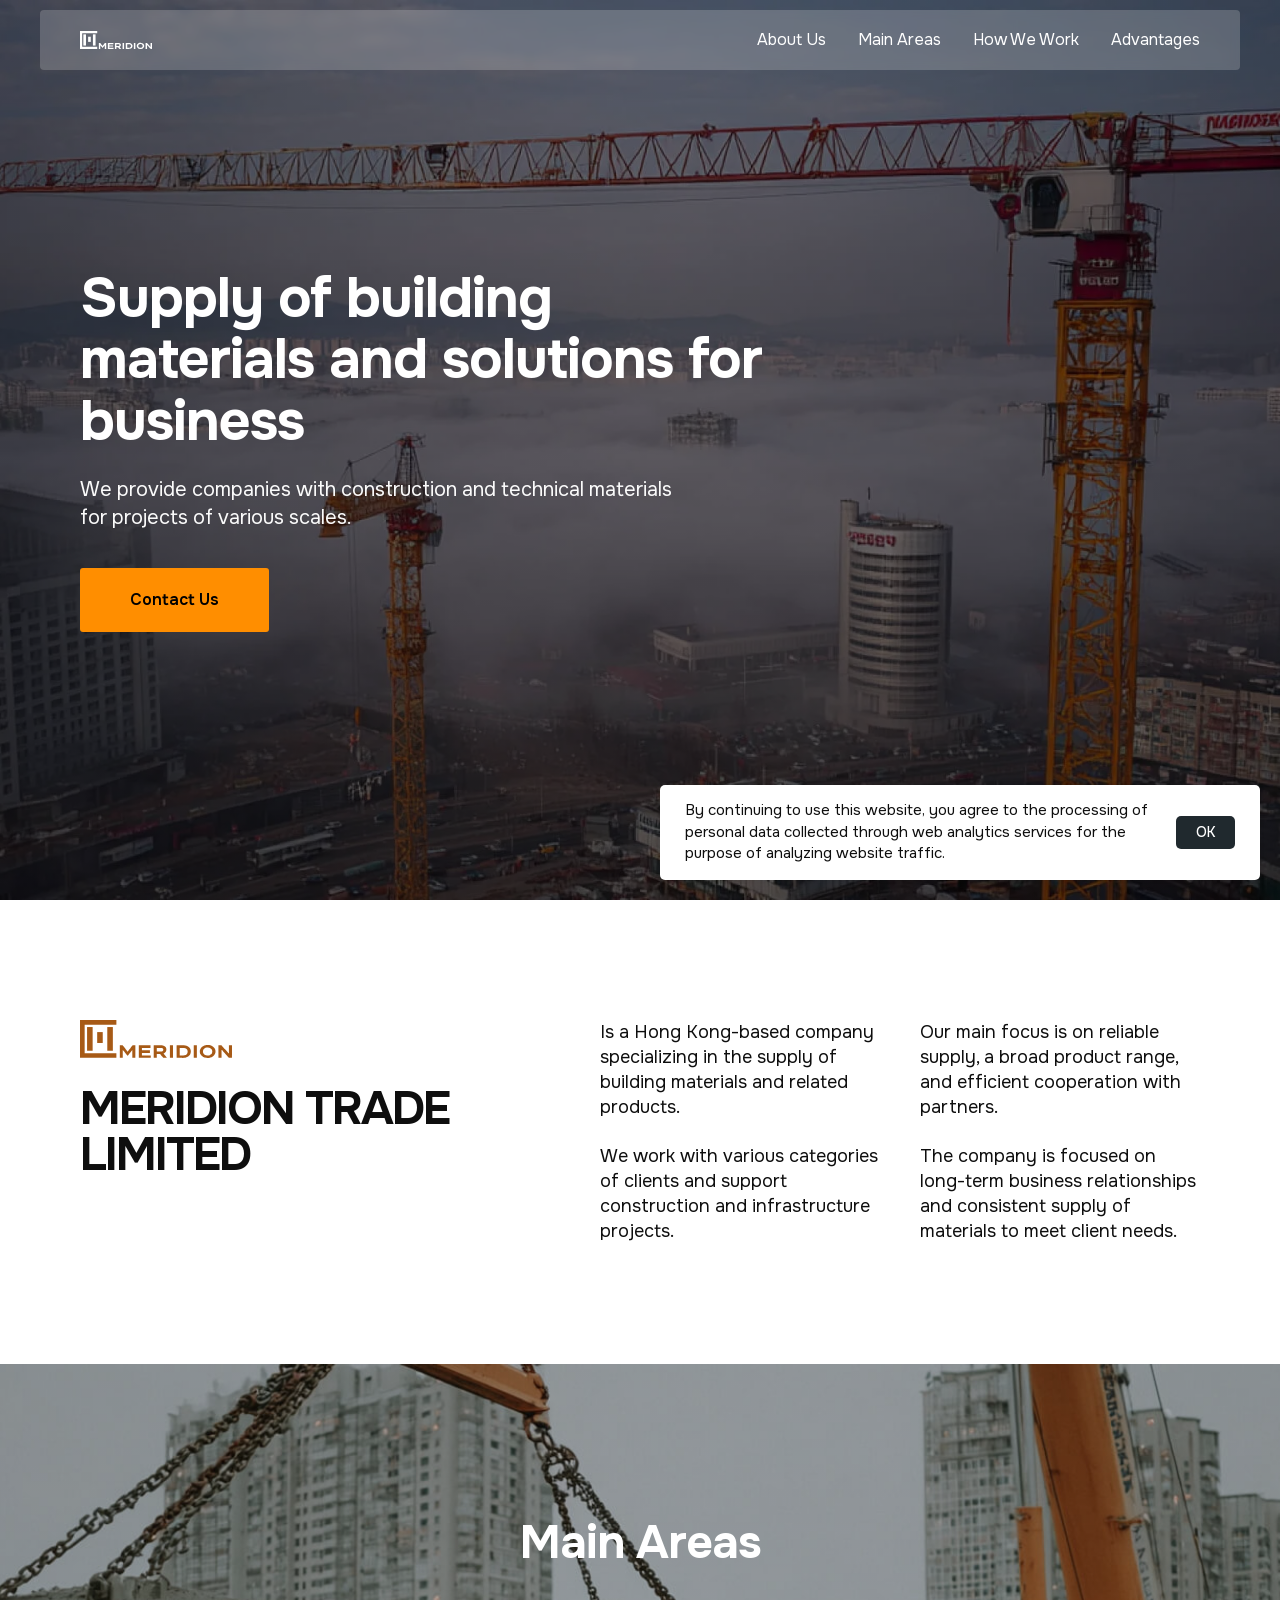
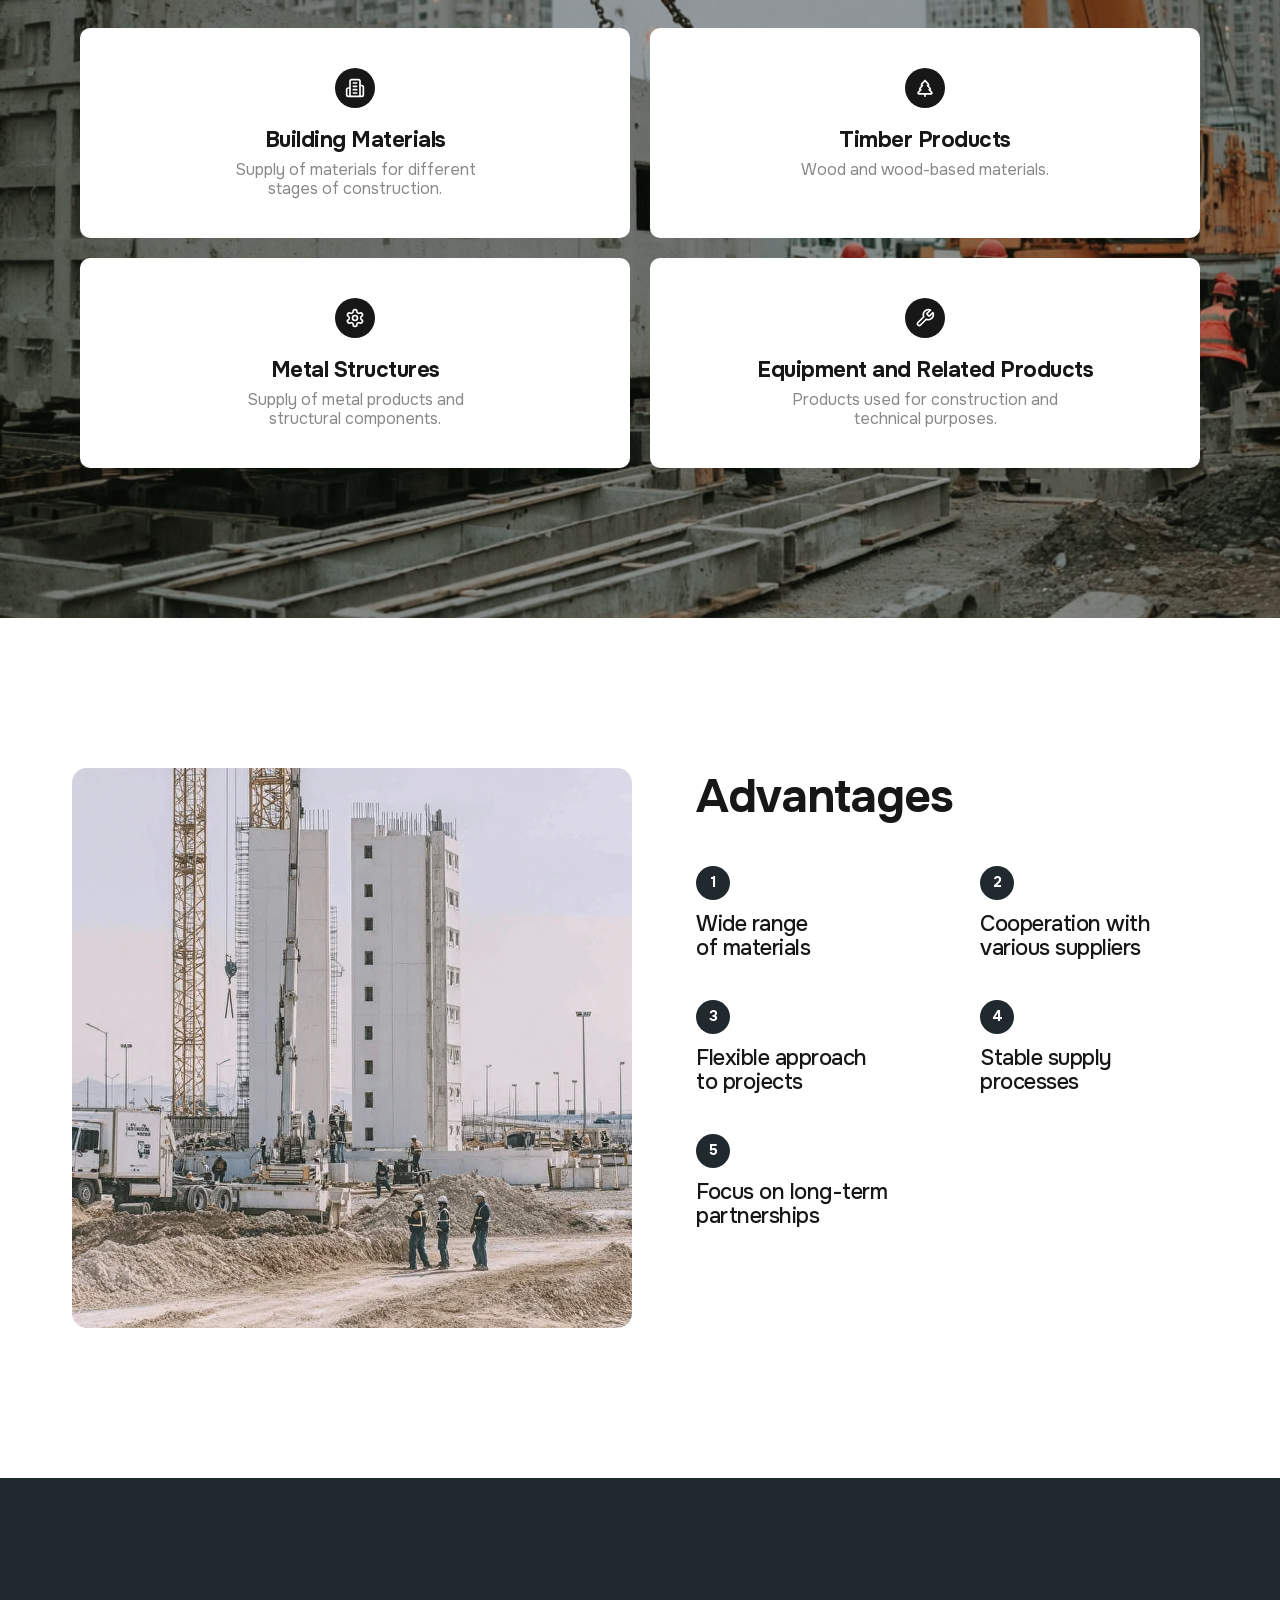
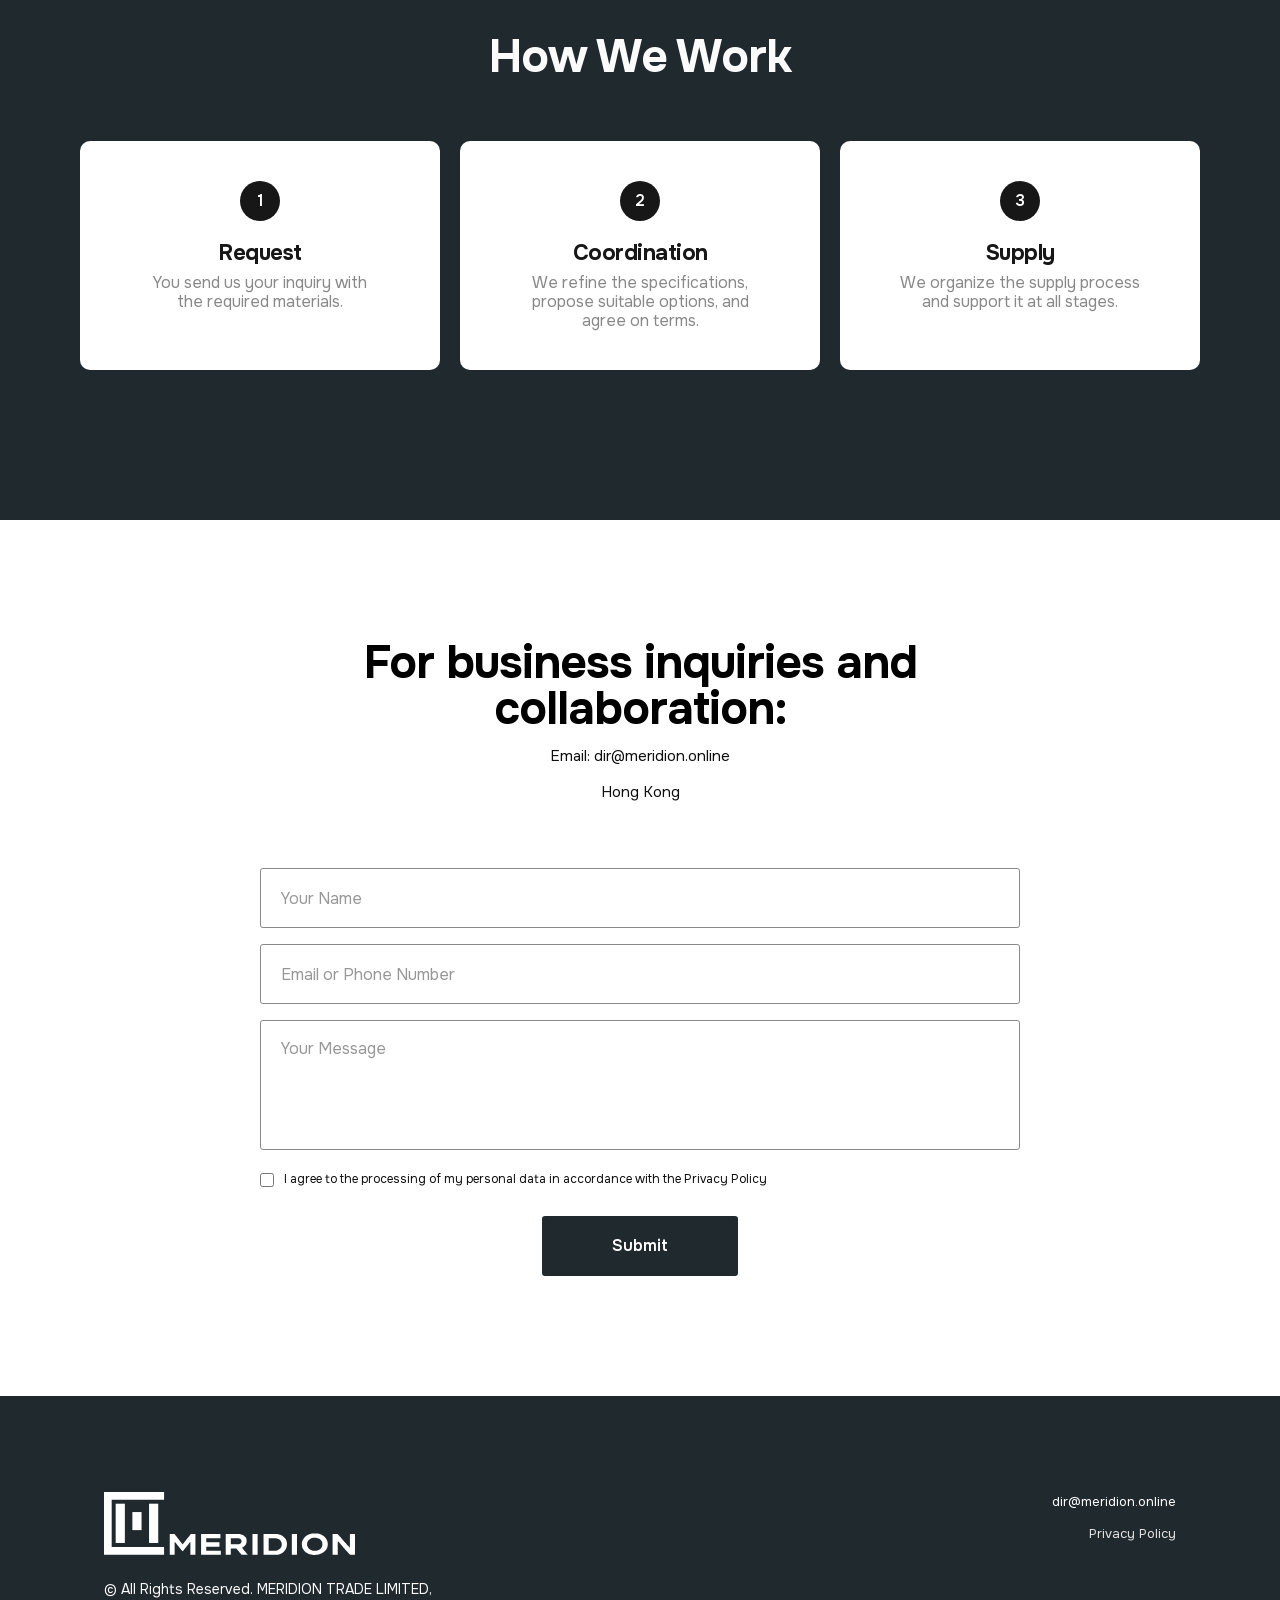
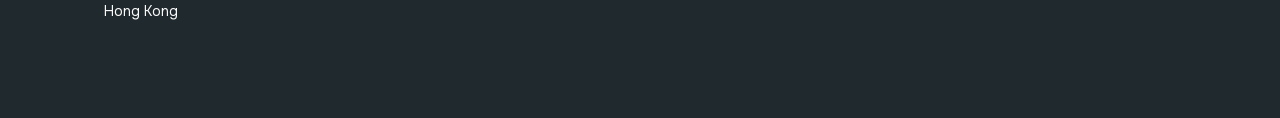
<file: index.html>
<!DOCTYPE html><!--5oDEG4ENo3jFJBCWOlXCB--><html lang="en" class="__variable_dab7b6"><head><meta charSet="utf-8"/><meta name="viewport" content="width=device-width, initial-scale=1"/><link rel="preload" href="/_next/static/media/6e50af2f4c313e23-s.p.woff2" as="font" crossorigin="" type="font/woff2"/><link rel="preload" as="image" href="/logo-full-white.svg"/><link rel="stylesheet" href="/_next/static/css/64fd23c6bb09c0f5.css" data-precedence="next"/><link rel="preload" as="script" fetchPriority="low" href="/_next/static/chunks/webpack-72b8ecb055899a95.js"/><script src="/_next/static/chunks/4bd1b696-c023c6e3521b1417.js" async=""></script><script src="/_next/static/chunks/255-aaafc19c72668c72.js" async=""></script><script src="/_next/static/chunks/main-app-b2a1727caf9e8e9a.js" async=""></script><script src="/_next/static/chunks/10-e5d282fc4542bcf5.js" async=""></script><script src="/_next/static/chunks/app/page-d56d49ebef70948d.js" async=""></script><meta name="next-size-adjust" content=""/><meta name="theme-color" content="#0e0e0e"/><title>MERIDION TRADE LIMITED — Building Materials and Construction Supply</title><meta name="description" content="Hong Kong-based company specializing in the supply of building materials, timber, metal structures, and related products for construction and infrastructure projects."/><meta property="og:title" content="MERIDION TRADE LIMITED — Building Materials and Construction Supply"/><meta property="og:description" content="Hong Kong-based company specializing in the supply of building materials, timber, metal structures, and related products for construction and infrastructure projects."/><meta property="og:image" content="https://meridion.hk/og.jpg"/><meta property="og:type" content="website"/><meta name="twitter:card" content="summary_large_image"/><meta name="twitter:title" content="MERIDION TRADE LIMITED — Building Materials and Construction Supply"/><meta name="twitter:description" content="Hong Kong-based company specializing in the supply of building materials, timber, metal structures, and related products for construction and infrastructure projects."/><meta name="twitter:image" content="https://meridion.hk/og.jpg"/><script src="/_next/static/chunks/polyfills-42372ed130431b0a.js" noModule=""></script></head><body class="font-body antialiased"><div hidden=""><!--$--><!--/$--></div><header class="fixed top-0 left-0 z-50 w-full"><div class="hidden md:block px-4 transition-[margin] duration-200 ease-out mt-[10px]"><nav class="mx-auto flex h-[60px] max-w-[1200px] items-center justify-between rounded-[4px] px-5 transition-all duration-200 ease-out md:px-10 bg-[rgba(251,251,251,0.20)] backdrop-blur-[4px]"><a class="flex items-center" aria-label="MERIDION" href="/"><img alt="MERIDION" width="1504" height="377" decoding="async" data-nimg="1" class="h-[18px] w-auto" style="color:transparent" src="/logo-full-white.svg"/></a><div class="flex items-center gap-8"><a class="font-heading text-[16px] font-normal text-ink-light transition-colors hover:text-cta" href="#about">About Us</a><a class="font-heading text-[16px] font-normal text-ink-light transition-colors hover:text-cta" href="#services">Main Areas</a><a class="font-heading text-[16px] font-normal text-ink-light transition-colors hover:text-cta" href="#how-we-work">How We Work</a><a class="font-heading text-[16px] font-normal text-ink-light transition-colors hover:text-cta" href="#why-us">Advantages</a></div></nav></div><div class="flex h-16 items-center justify-between px-5 transition-all duration-200 ease-out md:hidden bg-transparent"><a class="flex items-center" aria-label="MERIDION" href="/"><img alt="MERIDION" width="321" height="62" decoding="async" data-nimg="1" class="h-[19px] w-auto" style="color:transparent" src="/logo-full-white.svg"/></a><button class="-mr-3 rounded-lg p-3 text-ink-light transition-colors active:bg-white/5" aria-label="Open menu" aria-expanded="false" aria-controls="mobile-menu"><svg xmlns="http://www.w3.org/2000/svg" width="24" height="24" viewBox="0 0 24 24" fill="none" stroke="currentColor" stroke-width="2" stroke-linecap="round" stroke-linejoin="round" class="lucide lucide-menu" aria-hidden="true"><path d="M4 12h16"></path><path d="M4 18h16"></path><path d="M4 6h16"></path></svg></button></div><div id="mobile-menu" aria-hidden="true" class="overflow-hidden bg-navy-950/95 backdrop-blur-[12px] transition-[max-height,opacity] duration-200 ease-out motion-reduce:transition-none md:hidden max-h-0 opacity-0"><div class="flex flex-col gap-1 px-5 pb-10 pt-2"><a tabindex="-1" class="-mx-2 block rounded-lg px-2 py-3 font-body text-[16px] font-medium text-ink-light transition-colors active:bg-white/5" href="#about">About Us</a><a tabindex="-1" class="-mx-2 block rounded-lg px-2 py-3 font-body text-[16px] font-medium text-ink-light transition-colors active:bg-white/5" href="#services">Main Areas</a><a tabindex="-1" class="-mx-2 block rounded-lg px-2 py-3 font-body text-[16px] font-medium text-ink-light transition-colors active:bg-white/5" href="#how-we-work">How We Work</a><a tabindex="-1" class="-mx-2 block rounded-lg px-2 py-3 font-body text-[16px] font-medium text-ink-light transition-colors active:bg-white/5" href="#why-us">Advantages</a><a tabindex="-1" class="mt-3 flex h-[52px] w-full items-center justify-center rounded-full bg-gold-500 font-body text-[16px] font-semibold text-navy-950 transition-all duration-250 ease-out hover:bg-gold-600 active:scale-[0.98]" href="#contacts">Contact Us</a></div></div></header><main><section id="hero" class="relative flex min-h-svh items-center overflow-hidden bg-navy-950"><div aria-hidden="true" class="absolute inset-0 bg-cover bg-right md:bg-center md:bg-fixed" style="background-image:url(&#x27;/hero.webp&#x27;)"></div><div aria-hidden="true" class="absolute inset-0" style="background:linear-gradient(rgba(0,0,0,0.5), rgba(0,0,0,0.6))"></div><div class="relative z-10 mx-auto w-full max-w-[1200px] px-5 py-20 md:px-10 md:py-24"><div class="hero-animate flex max-w-[880px] flex-col gap-6"><h1 class="font-heading text-[32px] font-bold leading-[39px] tracking-[-1px] text-ink-light md:text-[44px] md:leading-[1.1] lg:max-w-[720px] lg:text-[56px]">Supply of building materials and solutions for business</h1><p class="max-w-[600px] font-body text-[16px] font-normal leading-[22px] text-surface-warm md:text-[20px] md:leading-[28px]">We provide companies with construction and technical materials for projects of various scales.</p><div class="pt-3"><a href="#contacts" class="inline-flex items-center justify-center rounded-[3px] bg-cta px-[50px] py-5 font-body text-[14px] font-semibold text-black transition-colors duration-200 ease-in-out hover:opacity-90 md:text-[16px]">Contact Us</a></div></div></div><a aria-label="Scroll to next section" aria-hidden="false" tabindex="0" class="absolute inset-x-0 bottom-6 mx-auto w-fit text-gold-500/70 transition-opacity duration-300 hover:text-gold-500 md:hidden animate-scroll-hint" href="#services"><svg xmlns="http://www.w3.org/2000/svg" width="28" height="28" viewBox="0 0 24 24" fill="none" stroke="currentColor" stroke-width="1.5" stroke-linecap="round" stroke-linejoin="round" class="lucide lucide-chevron-down" aria-hidden="true"><path d="m6 9 6 6 6-6"></path></svg></a></section><div class="sr-hidden"><section id="about" class="scroll-mt-[48px] bg-surface-card"><div class="mx-auto max-w-[1200px] px-5 py-14 md:px-10 md:py-[100px] xl:py-[120px]"><div class="grid grid-cols-1 gap-8 lg:grid-cols-[minmax(0,1fr)_280px_280px] lg:gap-10"><div class="flex flex-col gap-4 lg:gap-5"><img alt="MERIDION" loading="lazy" width="150" height="38" decoding="async" data-nimg="1" class="mb-2 h-[25px] w-auto self-start md:h-[38px]" style="color:transparent" src="/logo-dark.svg"/><h2 class="font-heading text-[30px] font-bold leading-[30px] tracking-[-2px] text-ink md:text-[40px] md:leading-[1] lg:text-[46px]">MERIDION TRADE LIMITED</h2></div><div class="flex flex-col gap-5 lg:gap-6"><p class="font-body text-[15px] font-normal leading-[21px] text-ink md:text-[18px] md:leading-[25px]">Is a Hong Kong-based company specializing in the supply of building materials and related products.</p><p class="font-body text-[15px] font-normal leading-[21px] text-ink md:text-[18px] md:leading-[25px]">We work with various categories of clients and support construction and infrastructure projects.</p></div><div class="flex flex-col gap-5 lg:gap-6"><p class="font-body text-[15px] font-normal leading-[21px] text-ink md:text-[18px] md:leading-[25px]">Our main focus is on reliable supply, a broad product range, and efficient cooperation with partners.</p><p class="font-body text-[15px] font-normal leading-[21px] text-ink md:text-[18px] md:leading-[25px]">The company is focused on long-term business relationships and consistent supply of materials to meet client needs.</p></div></div></div></section></div><div class="sr-hidden sr-mobile-on"><section id="services" class="scroll-mt-[48px] relative overflow-hidden" style="background-image:url(&#x27;/services-bg.jpg&#x27;);background-size:cover;background-position:center center"><div aria-hidden="true" class="absolute inset-0" style="background:linear-gradient(to bottom, rgba(0,0,0,0.3), rgba(0,0,0,0.2))"></div><div class="relative z-10 mx-auto max-w-[1200px] px-5 py-20 md:px-10 md:py-[100px] xl:py-[150px]"><h2 class="mb-10 text-center font-heading text-[30px] font-bold leading-[1.25] tracking-[-1px] text-white md:mb-14 md:text-[38px] lg:text-[46px]">Main Areas</h2><div class="grid grid-cols-1 gap-[10px] sm:grid-cols-2 md:gap-5"><div class="flex h-full flex-col items-center gap-4 rounded-[10px] bg-white p-[30px] text-center md:gap-5 md:py-10 md:px-20"><span class="flex h-8 w-8 items-center justify-center rounded-full bg-ink-strong md:h-10 md:w-10"><svg xmlns="http://www.w3.org/2000/svg" width="24" height="24" viewBox="0 0 24 24" fill="none" stroke="currentColor" stroke-width="2" stroke-linecap="round" stroke-linejoin="round" class="lucide lucide-building2 lucide-building-2 h-[18px] w-[18px] text-white md:h-5 md:w-5" aria-hidden="true"><path d="M6 22V4a2 2 0 0 1 2-2h8a2 2 0 0 1 2 2v18Z"></path><path d="M6 12H4a2 2 0 0 0-2 2v6a2 2 0 0 0 2 2h2"></path><path d="M18 9h2a2 2 0 0 1 2 2v9a2 2 0 0 1-2 2h-2"></path><path d="M10 6h4"></path><path d="M10 10h4"></path><path d="M10 14h4"></path><path d="M10 18h4"></path></svg></span><div class="flex flex-col items-center gap-2"><h3 class="font-heading text-[18px] font-bold leading-[20px] tracking-[-0.5px] text-ink-strong md:text-[22px] md:leading-[24px]">Building Materials</h3><p class="font-body text-[14px] font-normal leading-[17px] text-navy-400 md:text-[16px] md:leading-[19px] max-w-[286px]">Supply of materials for different stages of construction.</p></div></div><div class="flex h-full flex-col items-center gap-4 rounded-[10px] bg-white p-[30px] text-center md:gap-5 md:py-10 md:px-20"><span class="flex h-8 w-8 items-center justify-center rounded-full bg-ink-strong md:h-10 md:w-10"><svg xmlns="http://www.w3.org/2000/svg" width="24" height="24" viewBox="0 0 24 24" fill="none" stroke="currentColor" stroke-width="2" stroke-linecap="round" stroke-linejoin="round" class="lucide lucide-tree-pine h-[18px] w-[18px] text-white md:h-5 md:w-5" aria-hidden="true"><path d="m17 14 3 3.3a1 1 0 0 1-.7 1.7H4.7a1 1 0 0 1-.7-1.7L7 14h-.3a1 1 0 0 1-.7-1.7L9 9h-.2A1 1 0 0 1 8 7.3L12 3l4 4.3a1 1 0 0 1-.8 1.7H15l3 3.3a1 1 0 0 1-.7 1.7H17Z"></path><path d="M12 22v-3"></path></svg></span><div class="flex flex-col items-center gap-2"><h3 class="font-heading text-[18px] font-bold leading-[20px] tracking-[-0.5px] text-ink-strong md:text-[22px] md:leading-[24px]">Timber Products</h3><p class="font-body text-[14px] font-normal leading-[17px] text-navy-400 md:text-[16px] md:leading-[19px] max-w-[286px]">Wood and wood-based materials.</p></div></div><div class="flex h-full flex-col items-center gap-4 rounded-[10px] bg-white p-[30px] text-center md:gap-5 md:py-10 md:px-20"><span class="flex h-8 w-8 items-center justify-center rounded-full bg-ink-strong md:h-10 md:w-10"><svg xmlns="http://www.w3.org/2000/svg" width="24" height="24" viewBox="0 0 24 24" fill="none" stroke="currentColor" stroke-width="2" stroke-linecap="round" stroke-linejoin="round" class="lucide lucide-settings h-[18px] w-[18px] text-white md:h-5 md:w-5" aria-hidden="true"><path d="M12.22 2h-.44a2 2 0 0 0-2 2v.18a2 2 0 0 1-1 1.73l-.43.25a2 2 0 0 1-2 0l-.15-.08a2 2 0 0 0-2.73.73l-.22.38a2 2 0 0 0 .73 2.73l.15.1a2 2 0 0 1 1 1.72v.51a2 2 0 0 1-1 1.74l-.15.09a2 2 0 0 0-.73 2.73l.22.38a2 2 0 0 0 2.73.73l.15-.08a2 2 0 0 1 2 0l.43.25a2 2 0 0 1 1 1.73V20a2 2 0 0 0 2 2h.44a2 2 0 0 0 2-2v-.18a2 2 0 0 1 1-1.73l.43-.25a2 2 0 0 1 2 0l.15.08a2 2 0 0 0 2.73-.73l.22-.39a2 2 0 0 0-.73-2.73l-.15-.08a2 2 0 0 1-1-1.74v-.5a2 2 0 0 1 1-1.74l.15-.09a2 2 0 0 0 .73-2.73l-.22-.38a2 2 0 0 0-2.73-.73l-.15.08a2 2 0 0 1-2 0l-.43-.25a2 2 0 0 1-1-1.73V4a2 2 0 0 0-2-2z"></path><circle cx="12" cy="12" r="3"></circle></svg></span><div class="flex flex-col items-center gap-2"><h3 class="font-heading text-[18px] font-bold leading-[20px] tracking-[-0.5px] text-ink-strong md:text-[22px] md:leading-[24px]">Metal Structures</h3><p class="font-body text-[14px] font-normal leading-[17px] text-navy-400 md:text-[16px] md:leading-[19px] max-w-[286px]">Supply of metal products and structural components.</p></div></div><div class="flex h-full flex-col items-center gap-4 rounded-[10px] bg-white p-[30px] text-center md:gap-5 md:py-10 md:px-20"><span class="flex h-8 w-8 items-center justify-center rounded-full bg-ink-strong md:h-10 md:w-10"><svg xmlns="http://www.w3.org/2000/svg" width="24" height="24" viewBox="0 0 24 24" fill="none" stroke="currentColor" stroke-width="2" stroke-linecap="round" stroke-linejoin="round" class="lucide lucide-wrench h-[18px] w-[18px] text-white md:h-5 md:w-5" aria-hidden="true"><path d="M14.7 6.3a1 1 0 0 0 0 1.4l1.6 1.6a1 1 0 0 0 1.4 0l3.77-3.77a6 6 0 0 1-7.94 7.94l-6.91 6.91a2.12 2.12 0 0 1-3-3l6.91-6.91a6 6 0 0 1 7.94-7.94l-3.76 3.76z"></path></svg></span><div class="flex flex-col items-center gap-2"><h3 class="font-heading text-[18px] font-bold leading-[20px] tracking-[-0.5px] text-ink-strong md:text-[22px] md:leading-[24px]">Equipment and Related Products</h3><p class="font-body text-[14px] font-normal leading-[17px] text-navy-400 md:text-[16px] md:leading-[19px] max-w-[286px]">Products used for construction and technical purposes.</p></div></div></div></div></section></div><div class="sr-hidden"><section id="why-us" class="scroll-mt-[48px] bg-surface-card"><div class="mx-auto max-w-[1200px] py-14 md:px-8 md:py-[100px] xl:py-[150px]"><div class="grid grid-cols-1 gap-6 lg:grid-cols-[560px_minmax(0,1fr)] lg:gap-16"><div aria-hidden="true" class="order-2 hidden rounded-[15px] bg-cover bg-center lg:order-1 lg:block lg:h-[560px] lg:w-[560px]" style="background-image:url(&#x27;/advantages.webp&#x27;)"></div><div class="order-1 flex flex-col gap-8 px-5 pt-12 md:gap-10 md:px-0 md:pt-0 lg:order-2"><h2 class="font-heading text-[30px] font-bold leading-[38px] tracking-[-1px] text-ink-strong md:text-[42px] md:leading-[58px] lg:text-[46px]">Advantages</h2><div class="grid grid-cols-2 gap-x-6 gap-y-7 md:gap-x-14 md:gap-y-10"><div class="flex flex-col gap-3"><span class="inline-flex h-[30px] w-[30px] items-center justify-center rounded-full bg-navy-800 font-heading text-[15px] font-bold text-ink-light md:h-[34px] md:w-[34px]">1</span><h3 class="font-heading text-[16px] font-medium leading-[18px] tracking-[-0.5px] text-ink-strong md:text-[22px] md:leading-[24px] max-w-[88px] md:max-w-[120px]">Wide range of materials</h3></div><div class="flex flex-col gap-3"><span class="inline-flex h-[30px] w-[30px] items-center justify-center rounded-full bg-navy-800 font-heading text-[15px] font-bold text-ink-light md:h-[34px] md:w-[34px]">2</span><h3 class="font-heading text-[16px] font-medium leading-[18px] tracking-[-0.5px] text-ink-strong md:text-[22px] md:leading-[24px] md:max-w-[236px]">Cooperation with various suppliers</h3></div><div class="flex flex-col gap-3"><span class="inline-flex h-[30px] w-[30px] items-center justify-center rounded-full bg-navy-800 font-heading text-[15px] font-bold text-ink-light md:h-[34px] md:w-[34px]">3</span><h3 class="font-heading text-[16px] font-medium leading-[18px] tracking-[-0.5px] text-ink-strong md:text-[22px] md:leading-[24px] max-w-[132px] md:max-w-[180px]">Flexible approach to projects</h3></div><div class="flex flex-col gap-3"><span class="inline-flex h-[30px] w-[30px] items-center justify-center rounded-full bg-navy-800 font-heading text-[15px] font-bold text-ink-light md:h-[34px] md:w-[34px]">4</span><h3 class="font-heading text-[16px] font-medium leading-[18px] tracking-[-0.5px] text-ink-strong md:text-[22px] md:leading-[24px] md:max-w-[220px]">Stable supply processes</h3></div><div class="flex flex-col gap-3"><span class="inline-flex h-[30px] w-[30px] items-center justify-center rounded-full bg-navy-800 font-heading text-[15px] font-bold text-ink-light md:h-[34px] md:w-[34px]">5</span><h3 class="font-heading text-[16px] font-medium leading-[18px] tracking-[-0.5px] text-ink-strong md:text-[22px] md:leading-[24px] md:max-w-[263px]">Focus on long-term partnerships</h3></div></div></div></div></div><div aria-hidden="true" class="aspect-square w-full bg-cover bg-center lg:hidden" style="background-image:url(&#x27;/advantages.webp&#x27;)"></div></section></div><div class="sr-hidden"><section id="how-we-work" class="scroll-mt-[48px] bg-navy-800"><div class="mx-auto max-w-[1200px] px-5 py-20 md:px-10 md:py-[100px] xl:py-[150px]"><h2 class="mb-10 text-left font-heading text-[30px] font-bold leading-[1.25] tracking-[-1px] text-surface-warm md:mb-14 md:text-center md:text-[38px] lg:text-[46px]">How We Work</h2><div class="grid grid-cols-1 gap-[10px] md:grid-cols-3 md:gap-5"><div class="flex h-full flex-col items-center gap-4 rounded-[10px] bg-white p-[30px] text-center md:gap-5 md:py-10 md:px-12"><span class="flex h-8 w-8 items-center justify-center rounded-full bg-ink-strong md:h-10 md:w-10"><span class="font-body text-[14px] font-semibold text-white md:text-[16px]">1</span></span><div class="flex flex-col items-center gap-2"><h3 class="font-heading text-[18px] font-bold leading-[20px] tracking-[-0.5px] text-ink-strong md:text-[22px] md:leading-[24px]">Request</h3><p class="font-body text-[14px] font-normal leading-[17px] text-navy-400 md:text-[16px] md:leading-[19px] max-w-[240px]">You send us your inquiry with the required materials.</p></div></div><div class="flex h-full flex-col items-center gap-4 rounded-[10px] bg-white p-[30px] text-center md:gap-5 md:py-10 md:px-12"><span class="flex h-8 w-8 items-center justify-center rounded-full bg-ink-strong md:h-10 md:w-10"><span class="font-body text-[14px] font-semibold text-white md:text-[16px]">2</span></span><div class="flex flex-col items-center gap-2"><h3 class="font-heading text-[18px] font-bold leading-[20px] tracking-[-0.5px] text-ink-strong md:text-[22px] md:leading-[24px]">Coordination</h3><p class="font-body text-[14px] font-normal leading-[17px] text-navy-400 md:text-[16px] md:leading-[19px] max-w-[240px]">We refine the specifications, propose suitable options, and agree on terms.</p></div></div><div class="flex h-full flex-col items-center gap-4 rounded-[10px] bg-white p-[30px] text-center md:gap-5 md:py-10 md:px-12"><span class="flex h-8 w-8 items-center justify-center rounded-full bg-ink-strong md:h-10 md:w-10"><span class="font-body text-[14px] font-semibold text-white md:text-[16px]">3</span></span><div class="flex flex-col items-center gap-2"><h3 class="font-heading text-[18px] font-bold leading-[20px] tracking-[-0.5px] text-ink-strong md:text-[22px] md:leading-[24px]">Supply</h3><p class="font-body text-[14px] font-normal leading-[17px] text-navy-400 md:text-[16px] md:leading-[19px] max-w-[240px]">We organize the supply process and support it at all stages.</p></div></div></div></div></section></div><div class="sr-hidden"><section id="contacts" class="scroll-mt-[48px] bg-surface-card"><div class="mx-auto flex max-w-[1200px] flex-col gap-12 px-5 py-20 md:gap-10 md:px-16 md:py-[80px] xl:gap-12 xl:py-[120px]"><div class="flex flex-col items-center gap-3 text-center"><h2 class="max-w-[335px] font-heading text-[30px] font-bold leading-[1.1] tracking-[-1px] text-black md:max-w-[640px] md:text-[38px] lg:text-[46px] lg:leading-[1]">For business inquiries and collaboration:</h2><p class="font-body text-[16px] leading-[1.6] text-black md:text-[15px] md:text-ink">Email: <a href="mailto:dir@meridion.online" class="hover:text-cta">dir@meridion.online</a></p><p class="font-body text-[16px] leading-[1.6] text-black md:text-[15px] md:text-ink">Hong Kong</p></div><div class="mx-auto w-full max-w-[760px] pt-4"><form noValidate="" class="flex flex-col gap-4"><input type="hidden" name="access_key" value="06e553b9-9a4a-49b6-bd8a-8bd6ca565a50"/><input type="hidden" name="subject" value="New inquiry from the MERIDION website"/><input type="checkbox" class="hidden" tabindex="-1" autoComplete="off" aria-hidden="true" name="botcheck"/><div class="flex flex-col"><label for="name" class="sr-only">Your Name</label><input id="name" type="text" placeholder="Your Name" required="" class="w-full rounded-[3px] border bg-white px-5 font-body text-[16px] text-ink placeholder:text-ink-faint focus:outline-none border-navy-400 focus:border-ink h-[60px]" name="name"/></div><div class="flex flex-col"><label for="contact" class="sr-only">Email or Phone Number</label><input id="contact" type="text" placeholder="Email or Phone Number" required="" class="w-full rounded-[3px] border bg-white px-5 font-body text-[16px] text-ink placeholder:text-ink-faint focus:outline-none border-navy-400 focus:border-ink h-[60px]" name="contact"/></div><div class="flex flex-col"><label for="message" class="sr-only">Your Message</label><textarea id="message" name="message" placeholder="Your Message" rows="4" class="w-full rounded-[3px] border bg-white px-5 font-body text-[16px] text-ink placeholder:text-ink-faint focus:outline-none border-navy-400 focus:border-ink min-h-[120px] resize-none py-4"></textarea></div><div class="flex flex-col"><label class="flex items-start gap-2.5 pt-1 text-left"><input type="checkbox" required="" class="mt-[3px] h-[14px] w-[14px] accent-ink" name="agree"/><span class="font-body text-[12px] leading-[1.5] text-ink">I agree to the processing of my personal data in accordance with the Privacy Policy</span></label></div><div class="flex justify-center pt-3"><button type="submit" class="inline-flex h-[60px] w-full items-center justify-center rounded-[3px] bg-navy-800 px-10 font-body text-[16px] font-semibold text-ink-light transition-colors hover:opacity-90 md:w-auto md:px-[70px]">Submit</button></div></form></div></div></section></div></main><footer class="bg-navy-800"><div class="mx-auto flex max-w-[1200px] flex-col items-start gap-8 px-5 py-14 text-left md:flex-row md:items-start md:justify-between md:gap-12 md:px-16 md:py-24"><div class="flex flex-col items-start gap-6"><img alt="MERIDION" loading="lazy" width="1504" height="377" decoding="async" data-nimg="1" class="h-[63px] w-auto" style="color:transparent" src="/logo-full-white.svg"/><p class="max-w-[335px] whitespace-pre-line font-body text-[12px] leading-[1.55] text-surface-warm md:text-[14px]">© All Rights Reserved. MERIDION TRADE LIMITED,
Hong Kong</p></div><div class="flex flex-col items-start gap-3 md:items-end"><a href="mailto:dir@meridion.online" class="font-body text-[12px] text-surface-warm hover:text-cta md:text-[13px] md:text-ink-light">dir@meridion.online</a><span class="font-body text-[12px] text-surface-warm md:text-[13px] md:text-ink-light-muted">Privacy Policy</span></div></div></footer><!--$--><!--/$--><script src="/_next/static/chunks/webpack-72b8ecb055899a95.js" id="_R_" async=""></script><script>(self.__next_f=self.__next_f||[]).push([0])</script><script>self.__next_f.push([1,"1:\"$Sreact.fragment\"\n2:I[9766,[],\"\"]\n3:I[8924,[],\"\"]\n4:I[1149,[\"10\",\"static/chunks/10-e5d282fc4542bcf5.js\",\"974\",\"static/chunks/app/page-d56d49ebef70948d.js\"],\"NavBar\"]\n5:I[8854,[\"10\",\"static/chunks/10-e5d282fc4542bcf5.js\",\"974\",\"static/chunks/app/page-d56d49ebef70948d.js\"],\"HeroScrollHint\"]\n6:I[6985,[\"10\",\"static/chunks/10-e5d282fc4542bcf5.js\",\"974\",\"static/chunks/app/page-d56d49ebef70948d.js\"],\"ScrollReveal\"]\n7:I[1356,[\"10\",\"static/chunks/10-e5d282fc4542bcf5.js\",\"974\",\"static/chunks/app/page-d56d49ebef70948d.js\"],\"Image\"]\n12:I[7150,[],\"\"]\n:HL[\"/_next/static/media/6e50af2f4c313e23-s.p.woff2\",\"font\",{\"crossOrigin\":\"\",\"type\":\"font/woff2\"}]\n:HL[\"/_next/static/css/64fd23c6bb09c0f5.css\",\"style\"]\n"])</script><script>self.__next_f.push([1,"0:{\"P\":null,\"b\":\"5oDEG4ENo3jFJBCWOlXCB\",\"p\":\"\",\"c\":[\"\",\"\"],\"i\":false,\"f\":[[[\"\",{\"children\":[\"__PAGE__\",{}]},\"$undefined\",\"$undefined\",true],[\"\",[\"$\",\"$1\",\"c\",{\"children\":[[[\"$\",\"link\",\"0\",{\"rel\":\"stylesheet\",\"href\":\"/_next/static/css/64fd23c6bb09c0f5.css\",\"precedence\":\"next\",\"crossOrigin\":\"$undefined\",\"nonce\":\"$undefined\"}]],[\"$\",\"html\",null,{\"lang\":\"en\",\"className\":\"__variable_dab7b6\",\"children\":[\"$\",\"body\",null,{\"className\":\"font-body antialiased\",\"children\":[\"$\",\"$L2\",null,{\"parallelRouterKey\":\"children\",\"error\":\"$undefined\",\"errorStyles\":\"$undefined\",\"errorScripts\":\"$undefined\",\"template\":[\"$\",\"$L3\",null,{}],\"templateStyles\":\"$undefined\",\"templateScripts\":\"$undefined\",\"notFound\":[[[\"$\",\"title\",null,{\"children\":\"404: This page could not be found.\"}],[\"$\",\"div\",null,{\"style\":{\"fontFamily\":\"system-ui,\\\"Segoe UI\\\",Roboto,Helvetica,Arial,sans-serif,\\\"Apple Color Emoji\\\",\\\"Segoe UI Emoji\\\"\",\"height\":\"100vh\",\"textAlign\":\"center\",\"display\":\"flex\",\"flexDirection\":\"column\",\"alignItems\":\"center\",\"justifyContent\":\"center\"},\"children\":[\"$\",\"div\",null,{\"children\":[[\"$\",\"style\",null,{\"dangerouslySetInnerHTML\":{\"__html\":\"body{color:#000;background:#fff;margin:0}.next-error-h1{border-right:1px solid rgba(0,0,0,.3)}@media (prefers-color-scheme:dark){body{color:#fff;background:#000}.next-error-h1{border-right:1px solid rgba(255,255,255,.3)}}\"}}],[\"$\",\"h1\",null,{\"className\":\"next-error-h1\",\"style\":{\"display\":\"inline-block\",\"margin\":\"0 20px 0 0\",\"padding\":\"0 23px 0 0\",\"fontSize\":24,\"fontWeight\":500,\"verticalAlign\":\"top\",\"lineHeight\":\"49px\"},\"children\":404}],[\"$\",\"div\",null,{\"style\":{\"display\":\"inline-block\"},\"children\":[\"$\",\"h2\",null,{\"style\":{\"fontSize\":14,\"fontWeight\":400,\"lineHeight\":\"49px\",\"margin\":0},\"children\":\"This page could not be found.\"}]}]]}]}]],[]],\"forbidden\":\"$undefined\",\"unauthorized\":\"$undefined\"}]}]}]]}],{\"children\":[\"__PAGE__\",[\"$\",\"$1\",\"c\",{\"children\":[[[\"$\",\"$L4\",null,{\"brand\":\"MERIDION\",\"logoSrc\":\"/logo-full-white.svg\",\"links\":[{\"label\":\"About Us\",\"href\":\"#about\"},{\"label\":\"Main Areas\",\"href\":\"#services\"},{\"label\":\"How We Work\",\"href\":\"#how-we-work\"},{\"label\":\"Advantages\",\"href\":\"#why-us\"}],\"ctaLabel\":\"Contact Us\",\"ctaHref\":\"#contacts\"}],[\"$\",\"main\",null,{\"children\":[[\"$\",\"section\",null,{\"id\":\"hero\",\"className\":\"relative flex min-h-svh items-center overflow-hidden bg-navy-950\",\"children\":[[\"$\",\"div\",null,{\"aria-hidden\":true,\"className\":\"absolute inset-0 bg-cover bg-right md:bg-center md:bg-fixed\",\"style\":{\"backgroundImage\":\"url('/hero.webp')\"}}],[\"$\",\"div\",null,{\"aria-hidden\":true,\"className\":\"absolute inset-0\",\"style\":{\"background\":\"linear-gradient(rgba(0,0,0,0.5), rgba(0,0,0,0.6))\"}}],[\"$\",\"div\",null,{\"className\":\"relative z-10 mx-auto w-full max-w-[1200px] px-5 py-20 md:px-10 md:py-24\",\"children\":[\"$\",\"div\",null,{\"className\":\"hero-animate flex max-w-[880px] flex-col gap-6\",\"children\":[[\"$\",\"h1\",null,{\"className\":\"font-heading text-[32px] font-bold leading-[39px] tracking-[-1px] text-ink-light md:text-[44px] md:leading-[1.1] lg:max-w-[720px] lg:text-[56px]\",\"children\":\"Supply of building materials and solutions for business\"}],[\"$\",\"p\",null,{\"className\":\"max-w-[600px] font-body text-[16px] font-normal leading-[22px] text-surface-warm md:text-[20px] md:leading-[28px]\",\"children\":\"We provide companies with construction and technical materials for projects of various scales.\"}],[\"$\",\"div\",null,{\"className\":\"pt-3\",\"children\":[\"$\",\"a\",null,{\"href\":\"#contacts\",\"className\":\"inline-flex items-center justify-center rounded-[3px] bg-cta px-[50px] py-5 font-body text-[14px] font-semibold text-black transition-colors duration-200 ease-in-out hover:opacity-90 md:text-[16px]\",\"children\":\"Contact Us\"}]}]]}]}],[\"$\",\"$L5\",null,{}]]}],[\"$\",\"$L6\",null,{\"children\":[\"$\",\"section\",null,{\"id\":\"about\",\"className\":\"scroll-mt-[48px] bg-surface-card\",\"children\":[\"$\",\"div\",null,{\"className\":\"mx-auto max-w-[1200px] px-5 py-14 md:px-10 md:py-[100px] xl:py-[120px]\",\"children\":[\"$\",\"div\",null,{\"className\":\"grid grid-cols-1 gap-8 lg:grid-cols-[minmax(0,1fr)_280px_280px] lg:gap-10\",\"children\":[[\"$\",\"div\",null,{\"className\":\"flex flex-col gap-4 lg:gap-5\",\"children\":[[\"$\",\"$L7\",null,{\"src\":\"/logo-dark.svg\",\"alt\":\"MERIDION\",\"width\":150,\"height\":38,\"className\":\"mb-2 h-[25px] w-auto self-start md:h-[38px]\"}],[\"$\",\"h2\",null,{\"className\":\"font-heading text-[30px] font-bold leading-[30px] tracking-[-2px] text-ink md:text-[40px] md:leading-[1] lg:text-[46px]\",\"children\":\"MERIDION TRADE LIMITED\"}]]}],[\"$L8\",\"$L9\"]]}]}]}]}],\"$La\",\"$Lb\",\"$Lc\",\"$Ld\"]}],\"$Le\",\"$Lf\"],null,\"$L10\"]}],{},null,false]},null,false],\"$L11\",false]],\"m\":\"$undefined\",\"G\":[\"$12\",[]],\"s\":false,\"S\":true}\n"])</script><script>self.__next_f.push([1,"17:I[6986,[\"10\",\"static/chunks/10-e5d282fc4542bcf5.js\",\"974\",\"static/chunks/app/page-d56d49ebef70948d.js\"],\"ContactsSection\"]\n18:I[5055,[\"10\",\"static/chunks/10-e5d282fc4542bcf5.js\",\"974\",\"static/chunks/app/page-d56d49ebef70948d.js\"],\"CookieBanner\"]\n19:I[4431,[],\"OutletBoundary\"]\n1b:I[5278,[],\"AsyncMetadataOutlet\"]\n1d:I[4431,[],\"ViewportBoundary\"]\n1f:I[4431,[],\"MetadataBoundary\"]\n20:\"$Sreact.suspense\"\n"])</script><script>self.__next_f.push([1,"8:[\"$\",\"div\",\"0\",{\"className\":\"flex flex-col gap-5 lg:gap-6\",\"children\":[[\"$\",\"p\",\"Is a Hong Kong-based company specializing in the supply of building materials and related products.\",{\"className\":\"font-body text-[15px] font-normal leading-[21px] text-ink md:text-[18px] md:leading-[25px]\",\"children\":\"Is a Hong Kong-based company specializing in the supply of building materials and related products.\"}],[\"$\",\"p\",\"We work with various categories of clients and support construction and infrastructure projects.\",{\"className\":\"font-body text-[15px] font-normal leading-[21px] text-ink md:text-[18px] md:leading-[25px]\",\"children\":\"We work with various categories of clients and support construction and infrastructure projects.\"}]]}]\n"])</script><script>self.__next_f.push([1,"9:[\"$\",\"div\",\"1\",{\"className\":\"flex flex-col gap-5 lg:gap-6\",\"children\":[[\"$\",\"p\",\"Our main focus is on reliable supply, a broad product range, and efficient cooperation with partners.\",{\"className\":\"font-body text-[15px] font-normal leading-[21px] text-ink md:text-[18px] md:leading-[25px]\",\"children\":\"Our main focus is on reliable supply, a broad product range, and efficient cooperation with partners.\"}],[\"$\",\"p\",\"The company is focused on long-term business relationships and consistent supply of materials to meet client needs.\",{\"className\":\"font-body text-[15px] font-normal leading-[21px] text-ink md:text-[18px] md:leading-[25px]\",\"children\":\"The company is focused on long-term business relationships and consistent supply of materials to meet client needs.\"}]]}]\n"])</script><script>self.__next_f.push([1,"a:[\"$\",\"$L6\",null,{\"className\":\"sr-mobile-on\",\"children\":[\"$\",\"section\",null,{\"id\":\"services\",\"className\":\"scroll-mt-[48px] relative overflow-hidden\",\"style\":{\"backgroundImage\":\"url('/services-bg.jpg')\",\"backgroundSize\":\"cover\",\"backgroundPosition\":\"center center\"},\"children\":[[\"$\",\"div\",null,{\"aria-hidden\":true,\"className\":\"absolute inset-0\",\"style\":{\"background\":\"linear-gradient(to bottom, rgba(0,0,0,0.3), rgba(0,0,0,0.2))\"}}],[\"$\",\"div\",null,{\"className\":\"relative z-10 mx-auto max-w-[1200px] px-5 py-20 md:px-10 md:py-[100px] xl:py-[150px]\",\"children\":[[\"$\",\"h2\",null,{\"className\":\"mb-10 text-center font-heading text-[30px] font-bold leading-[1.25] tracking-[-1px] text-white md:mb-14 md:text-[38px] lg:text-[46px]\",\"children\":\"Main Areas\"}],[\"$\",\"div\",null,{\"className\":\"grid grid-cols-1 gap-[10px] sm:grid-cols-2 md:gap-5\",\"children\":[[\"$\",\"div\",\"Building Materials\",{\"className\":\"flex h-full flex-col items-center gap-4 rounded-[10px] bg-white p-[30px] text-center md:gap-5 md:py-10 md:px-20\",\"children\":[[\"$\",\"span\",null,{\"className\":\"flex h-8 w-8 items-center justify-center rounded-full bg-ink-strong md:h-10 md:w-10\",\"children\":[\"$\",\"svg\",null,{\"ref\":\"$undefined\",\"xmlns\":\"http://www.w3.org/2000/svg\",\"width\":24,\"height\":24,\"viewBox\":\"0 0 24 24\",\"fill\":\"none\",\"stroke\":\"currentColor\",\"strokeWidth\":2,\"strokeLinecap\":\"round\",\"strokeLinejoin\":\"round\",\"className\":\"lucide lucide-building2 lucide-building-2 h-[18px] w-[18px] text-white md:h-5 md:w-5\",\"aria-hidden\":\"true\",\"children\":[[\"$\",\"path\",\"1b4qmf\",{\"d\":\"M6 22V4a2 2 0 0 1 2-2h8a2 2 0 0 1 2 2v18Z\"}],[\"$\",\"path\",\"i71pzd\",{\"d\":\"M6 12H4a2 2 0 0 0-2 2v6a2 2 0 0 0 2 2h2\"}],[\"$\",\"path\",\"10jefs\",{\"d\":\"M18 9h2a2 2 0 0 1 2 2v9a2 2 0 0 1-2 2h-2\"}],[\"$\",\"path\",\"1itunk\",{\"d\":\"M10 6h4\"}],[\"$\",\"path\",\"tcdvrf\",{\"d\":\"M10 10h4\"}],[\"$\",\"path\",\"kelpxr\",{\"d\":\"M10 14h4\"}],[\"$\",\"path\",\"1ulq68\",{\"d\":\"M10 18h4\"}],\"$undefined\"]}]}],[\"$\",\"div\",null,{\"className\":\"flex flex-col items-center gap-2\",\"children\":[[\"$\",\"h3\",null,{\"className\":\"font-heading text-[18px] font-bold leading-[20px] tracking-[-0.5px] text-ink-strong md:text-[22px] md:leading-[24px]\",\"children\":\"Building Materials\"}],[\"$\",\"p\",null,{\"className\":\"font-body text-[14px] font-normal leading-[17px] text-navy-400 md:text-[16px] md:leading-[19px] max-w-[286px]\",\"children\":\"Supply of materials for different stages of construction.\"}]]}]]}],[\"$\",\"div\",\"Timber Products\",{\"className\":\"flex h-full flex-col items-center gap-4 rounded-[10px] bg-white p-[30px] text-center md:gap-5 md:py-10 md:px-20\",\"children\":[[\"$\",\"span\",null,{\"className\":\"flex h-8 w-8 items-center justify-center rounded-full bg-ink-strong md:h-10 md:w-10\",\"children\":[\"$\",\"svg\",null,{\"ref\":\"$undefined\",\"xmlns\":\"http://www.w3.org/2000/svg\",\"width\":24,\"height\":24,\"viewBox\":\"0 0 24 24\",\"fill\":\"none\",\"stroke\":\"currentColor\",\"strokeWidth\":2,\"strokeLinecap\":\"round\",\"strokeLinejoin\":\"round\",\"className\":\"lucide lucide-tree-pine h-[18px] w-[18px] text-white md:h-5 md:w-5\",\"aria-hidden\":\"true\",\"children\":[[\"$\",\"path\",\"cpyugq\",{\"d\":\"m17 14 3 3.3a1 1 0 0 1-.7 1.7H4.7a1 1 0 0 1-.7-1.7L7 14h-.3a1 1 0 0 1-.7-1.7L9 9h-.2A1 1 0 0 1 8 7.3L12 3l4 4.3a1 1 0 0 1-.8 1.7H15l3 3.3a1 1 0 0 1-.7 1.7H17Z\"}],[\"$\",\"path\",\"kmzjlo\",{\"d\":\"M12 22v-3\"}],\"$undefined\"]}]}],[\"$\",\"div\",null,{\"className\":\"flex flex-col items-center gap-2\",\"children\":[[\"$\",\"h3\",null,{\"className\":\"font-heading text-[18px] font-bold leading-[20px] tracking-[-0.5px] text-ink-strong md:text-[22px] md:leading-[24px]\",\"children\":\"Timber Products\"}],[\"$\",\"p\",null,{\"className\":\"font-body text-[14px] font-normal leading-[17px] text-navy-400 md:text-[16px] md:leading-[19px] max-w-[286px]\",\"children\":\"Wood and wood-based materials.\"}]]}]]}],[\"$\",\"div\",\"Metal Structures\",{\"className\":\"flex h-full flex-col items-center gap-4 rounded-[10px] bg-white p-[30px] text-center md:gap-5 md:py-10 md:px-20\",\"children\":[[\"$\",\"span\",null,{\"className\":\"flex h-8 w-8 items-center justify-center rounded-full bg-ink-strong md:h-10 md:w-10\",\"children\":[\"$\",\"svg\",null,{\"ref\":\"$undefined\",\"xmlns\":\"http://www.w3.org/2000/svg\",\"width\":24,\"height\":24,\"viewBox\":\"0 0 24 24\",\"fill\":\"none\",\"stroke\":\"currentColor\",\"strokeWidth\":2,\"strokeLinecap\":\"round\",\"strokeLinejoin\":\"round\",\"className\":\"lucide lucide-settings h-[18px] w-[18px] text-white md:h-5 md:w-5\",\"aria-hidden\":\"true\",\"children\":[\"$L13\",\"$L14\",\"$undefined\"]}]}],\"$L15\"]}],\"$L16\"]}]]}]]}]}]\n"])</script><script>self.__next_f.push([1,"b:[\"$\",\"$L6\",null,{\"children\":[\"$\",\"section\",null,{\"id\":\"why-us\",\"className\":\"scroll-mt-[48px] bg-surface-card\",\"children\":[[\"$\",\"div\",null,{\"className\":\"mx-auto max-w-[1200px] py-14 md:px-8 md:py-[100px] xl:py-[150px]\",\"children\":[\"$\",\"div\",null,{\"className\":\"grid grid-cols-1 gap-6 lg:grid-cols-[560px_minmax(0,1fr)] lg:gap-16\",\"children\":[[\"$\",\"div\",null,{\"aria-hidden\":true,\"className\":\"order-2 hidden rounded-[15px] bg-cover bg-center lg:order-1 lg:block lg:h-[560px] lg:w-[560px]\",\"style\":{\"backgroundImage\":\"url('/advantages.webp')\"}}],[\"$\",\"div\",null,{\"className\":\"order-1 flex flex-col gap-8 px-5 pt-12 md:gap-10 md:px-0 md:pt-0 lg:order-2\",\"children\":[[\"$\",\"h2\",null,{\"className\":\"font-heading text-[30px] font-bold leading-[38px] tracking-[-1px] text-ink-strong md:text-[42px] md:leading-[58px] lg:text-[46px]\",\"children\":\"Advantages\"}],[\"$\",\"div\",null,{\"className\":\"grid grid-cols-2 gap-x-6 gap-y-7 md:gap-x-14 md:gap-y-10\",\"children\":[[\"$\",\"div\",\"Wide range of materials\",{\"className\":\"flex flex-col gap-3\",\"children\":[[\"$\",\"span\",null,{\"className\":\"inline-flex h-[30px] w-[30px] items-center justify-center rounded-full bg-navy-800 font-heading text-[15px] font-bold text-ink-light md:h-[34px] md:w-[34px]\",\"children\":1}],[\"$\",\"h3\",null,{\"className\":\"font-heading text-[16px] font-medium leading-[18px] tracking-[-0.5px] text-ink-strong md:text-[22px] md:leading-[24px] max-w-[88px] md:max-w-[120px]\",\"children\":\"Wide range of materials\"}]]}],[\"$\",\"div\",\"Cooperation with various suppliers\",{\"className\":\"flex flex-col gap-3\",\"children\":[[\"$\",\"span\",null,{\"className\":\"inline-flex h-[30px] w-[30px] items-center justify-center rounded-full bg-navy-800 font-heading text-[15px] font-bold text-ink-light md:h-[34px] md:w-[34px]\",\"children\":2}],[\"$\",\"h3\",null,{\"className\":\"font-heading text-[16px] font-medium leading-[18px] tracking-[-0.5px] text-ink-strong md:text-[22px] md:leading-[24px] md:max-w-[236px]\",\"children\":\"Cooperation with various suppliers\"}]]}],[\"$\",\"div\",\"Flexible approach to projects\",{\"className\":\"flex flex-col gap-3\",\"children\":[[\"$\",\"span\",null,{\"className\":\"inline-flex h-[30px] w-[30px] items-center justify-center rounded-full bg-navy-800 font-heading text-[15px] font-bold text-ink-light md:h-[34px] md:w-[34px]\",\"children\":3}],[\"$\",\"h3\",null,{\"className\":\"font-heading text-[16px] font-medium leading-[18px] tracking-[-0.5px] text-ink-strong md:text-[22px] md:leading-[24px] max-w-[132px] md:max-w-[180px]\",\"children\":\"Flexible approach to projects\"}]]}],[\"$\",\"div\",\"Stable supply processes\",{\"className\":\"flex flex-col gap-3\",\"children\":[[\"$\",\"span\",null,{\"className\":\"inline-flex h-[30px] w-[30px] items-center justify-center rounded-full bg-navy-800 font-heading text-[15px] font-bold text-ink-light md:h-[34px] md:w-[34px]\",\"children\":4}],[\"$\",\"h3\",null,{\"className\":\"font-heading text-[16px] font-medium leading-[18px] tracking-[-0.5px] text-ink-strong md:text-[22px] md:leading-[24px] md:max-w-[220px]\",\"children\":\"Stable supply processes\"}]]}],[\"$\",\"div\",\"Focus on long-term partnerships\",{\"className\":\"flex flex-col gap-3\",\"children\":[[\"$\",\"span\",null,{\"className\":\"inline-flex h-[30px] w-[30px] items-center justify-center rounded-full bg-navy-800 font-heading text-[15px] font-bold text-ink-light md:h-[34px] md:w-[34px]\",\"children\":5}],[\"$\",\"h3\",null,{\"className\":\"font-heading text-[16px] font-medium leading-[18px] tracking-[-0.5px] text-ink-strong md:text-[22px] md:leading-[24px] md:max-w-[263px]\",\"children\":\"Focus on long-term partnerships\"}]]}]]}]]}]]}]}],[\"$\",\"div\",null,{\"aria-hidden\":true,\"className\":\"aspect-square w-full bg-cover bg-center lg:hidden\",\"style\":{\"backgroundImage\":\"url('/advantages.webp')\"}}]]}]}]\n"])</script><script>self.__next_f.push([1,"c:[\"$\",\"$L6\",null,{\"children\":[\"$\",\"section\",null,{\"id\":\"how-we-work\",\"className\":\"scroll-mt-[48px] bg-navy-800\",\"children\":[\"$\",\"div\",null,{\"className\":\"mx-auto max-w-[1200px] px-5 py-20 md:px-10 md:py-[100px] xl:py-[150px]\",\"children\":[[\"$\",\"h2\",null,{\"className\":\"mb-10 text-left font-heading text-[30px] font-bold leading-[1.25] tracking-[-1px] text-surface-warm md:mb-14 md:text-center md:text-[38px] lg:text-[46px]\",\"children\":\"How We Work\"}],[\"$\",\"div\",null,{\"className\":\"grid grid-cols-1 gap-[10px] md:grid-cols-3 md:gap-5\",\"children\":[[\"$\",\"div\",\"1\",{\"className\":\"flex h-full flex-col items-center gap-4 rounded-[10px] bg-white p-[30px] text-center md:gap-5 md:py-10 md:px-12\",\"children\":[[\"$\",\"span\",null,{\"className\":\"flex h-8 w-8 items-center justify-center rounded-full bg-ink-strong md:h-10 md:w-10\",\"children\":[\"$\",\"span\",null,{\"className\":\"font-body text-[14px] font-semibold text-white md:text-[16px]\",\"children\":1}]}],[\"$\",\"div\",null,{\"className\":\"flex flex-col items-center gap-2\",\"children\":[[\"$\",\"h3\",null,{\"className\":\"font-heading text-[18px] font-bold leading-[20px] tracking-[-0.5px] text-ink-strong md:text-[22px] md:leading-[24px]\",\"children\":\"Request\"}],[\"$\",\"p\",null,{\"className\":\"font-body text-[14px] font-normal leading-[17px] text-navy-400 md:text-[16px] md:leading-[19px] max-w-[240px]\",\"children\":\"You send us your inquiry with the required materials.\"}]]}]]}],[\"$\",\"div\",\"2\",{\"className\":\"flex h-full flex-col items-center gap-4 rounded-[10px] bg-white p-[30px] text-center md:gap-5 md:py-10 md:px-12\",\"children\":[[\"$\",\"span\",null,{\"className\":\"flex h-8 w-8 items-center justify-center rounded-full bg-ink-strong md:h-10 md:w-10\",\"children\":[\"$\",\"span\",null,{\"className\":\"font-body text-[14px] font-semibold text-white md:text-[16px]\",\"children\":2}]}],[\"$\",\"div\",null,{\"className\":\"flex flex-col items-center gap-2\",\"children\":[[\"$\",\"h3\",null,{\"className\":\"font-heading text-[18px] font-bold leading-[20px] tracking-[-0.5px] text-ink-strong md:text-[22px] md:leading-[24px]\",\"children\":\"Coordination\"}],[\"$\",\"p\",null,{\"className\":\"font-body text-[14px] font-normal leading-[17px] text-navy-400 md:text-[16px] md:leading-[19px] max-w-[240px]\",\"children\":\"We refine the specifications, propose suitable options, and agree on terms.\"}]]}]]}],[\"$\",\"div\",\"3\",{\"className\":\"flex h-full flex-col items-center gap-4 rounded-[10px] bg-white p-[30px] text-center md:gap-5 md:py-10 md:px-12\",\"children\":[[\"$\",\"span\",null,{\"className\":\"flex h-8 w-8 items-center justify-center rounded-full bg-ink-strong md:h-10 md:w-10\",\"children\":[\"$\",\"span\",null,{\"className\":\"font-body text-[14px] font-semibold text-white md:text-[16px]\",\"children\":3}]}],[\"$\",\"div\",null,{\"className\":\"flex flex-col items-center gap-2\",\"children\":[[\"$\",\"h3\",null,{\"className\":\"font-heading text-[18px] font-bold leading-[20px] tracking-[-0.5px] text-ink-strong md:text-[22px] md:leading-[24px]\",\"children\":\"Supply\"}],[\"$\",\"p\",null,{\"className\":\"font-body text-[14px] font-normal leading-[17px] text-navy-400 md:text-[16px] md:leading-[19px] max-w-[240px]\",\"children\":\"We organize the supply process and support it at all stages.\"}]]}]]}]]}]]}]}]}]\n"])</script><script>self.__next_f.push([1,"d:[\"$\",\"$L6\",null,{\"children\":[\"$\",\"$L17\",null,{\"heading\":\"For business inquiries and collaboration:\",\"email\":\"dir@meridion.online\",\"location\":\"Hong Kong\",\"formCta\":\"Submit\",\"accessKey\":\"06e553b9-9a4a-49b6-bd8a-8bd6ca565a50\"}]}]\n"])</script><script>self.__next_f.push([1,"e:[\"$\",\"footer\",null,{\"className\":\"bg-navy-800\",\"children\":[\"$\",\"div\",null,{\"className\":\"mx-auto flex max-w-[1200px] flex-col items-start gap-8 px-5 py-14 text-left md:flex-row md:items-start md:justify-between md:gap-12 md:px-16 md:py-24\",\"children\":[[\"$\",\"div\",null,{\"className\":\"flex flex-col items-start gap-6\",\"children\":[[\"$\",\"$L7\",null,{\"src\":\"/logo-full-white.svg\",\"alt\":\"MERIDION\",\"width\":1504,\"height\":377,\"className\":\"h-[63px] w-auto\"}],[\"$\",\"p\",null,{\"className\":\"max-w-[335px] whitespace-pre-line font-body text-[12px] leading-[1.55] text-surface-warm md:text-[14px]\",\"children\":\"© All Rights Reserved. MERIDION TRADE LIMITED,\\nHong Kong\"}]]}],[\"$\",\"div\",null,{\"className\":\"flex flex-col items-start gap-3 md:items-end\",\"children\":[[\"$\",\"a\",null,{\"href\":\"mailto:dir@meridion.online\",\"className\":\"font-body text-[12px] text-surface-warm hover:text-cta md:text-[13px] md:text-ink-light\",\"children\":\"dir@meridion.online\"}],[\"$\",\"span\",null,{\"className\":\"font-body text-[12px] text-surface-warm md:text-[13px] md:text-ink-light-muted\",\"children\":\"Privacy Policy\"}]]}]]}]}]\n"])</script><script>self.__next_f.push([1,"f:[\"$\",\"$L18\",null,{}]\n10:[\"$\",\"$L19\",null,{\"children\":[\"$L1a\",[\"$\",\"$L1b\",null,{\"promise\":\"$@1c\"}]]}]\n11:[\"$\",\"$1\",\"h\",{\"children\":[null,[[\"$\",\"$L1d\",null,{\"children\":\"$L1e\"}],[\"$\",\"meta\",null,{\"name\":\"next-size-adjust\",\"content\":\"\"}]],[\"$\",\"$L1f\",null,{\"children\":[\"$\",\"div\",null,{\"hidden\":true,\"children\":[\"$\",\"$20\",null,{\"fallback\":null,\"children\":\"$L21\"}]}]}]]}]\n"])</script><script>self.__next_f.push([1,"13:[\"$\",\"path\",\"1qme2f\",{\"d\":\"M12.22 2h-.44a2 2 0 0 0-2 2v.18a2 2 0 0 1-1 1.73l-.43.25a2 2 0 0 1-2 0l-.15-.08a2 2 0 0 0-2.73.73l-.22.38a2 2 0 0 0 .73 2.73l.15.1a2 2 0 0 1 1 1.72v.51a2 2 0 0 1-1 1.74l-.15.09a2 2 0 0 0-.73 2.73l.22.38a2 2 0 0 0 2.73.73l.15-.08a2 2 0 0 1 2 0l.43.25a2 2 0 0 1 1 1.73V20a2 2 0 0 0 2 2h.44a2 2 0 0 0 2-2v-.18a2 2 0 0 1 1-1.73l.43-.25a2 2 0 0 1 2 0l.15.08a2 2 0 0 0 2.73-.73l.22-.39a2 2 0 0 0-.73-2.73l-.15-.08a2 2 0 0 1-1-1.74v-.5a2 2 0 0 1 1-1.74l.15-.09a2 2 0 0 0 .73-2.73l-.22-.38a2 2 0 0 0-2.73-.73l-.15.08a2 2 0 0 1-2 0l-.43-.25a2 2 0 0 1-1-1.73V4a2 2 0 0 0-2-2z\"}]\n14:[\"$\",\"circle\",\"1v7zrd\",{\"cx\":\"12\",\"cy\":\"12\",\"r\":\"3\"}]\n15:[\"$\",\"div\",null,{\"className\":\"flex flex-col items-center gap-2\",\"children\":[[\"$\",\"h3\",null,{\"className\":\"font-heading text-[18px] font-bold leading-[20px] tracking-[-0.5px] text-ink-strong md:text-[22px] md:leading-[24px]\",\"children\":\"Metal Structures\"}],[\"$\",\"p\",null,{\"className\":\"font-body text-[14px] font-normal leading-[17px] text-navy-400 md:text-[16px] md:leading-[19px] max-w-[286px]\",\"children\":\"Supply of metal products and structural components.\"}]]}]\n"])</script><script>self.__next_f.push([1,"16:[\"$\",\"div\",\"Equipment and Related Products\",{\"className\":\"flex h-full flex-col items-center gap-4 rounded-[10px] bg-white p-[30px] text-center md:gap-5 md:py-10 md:px-20\",\"children\":[[\"$\",\"span\",null,{\"className\":\"flex h-8 w-8 items-center justify-center rounded-full bg-ink-strong md:h-10 md:w-10\",\"children\":[\"$\",\"svg\",null,{\"ref\":\"$undefined\",\"xmlns\":\"http://www.w3.org/2000/svg\",\"width\":24,\"height\":24,\"viewBox\":\"0 0 24 24\",\"fill\":\"none\",\"stroke\":\"currentColor\",\"strokeWidth\":2,\"strokeLinecap\":\"round\",\"strokeLinejoin\":\"round\",\"className\":\"lucide lucide-wrench h-[18px] w-[18px] text-white md:h-5 md:w-5\",\"aria-hidden\":\"true\",\"children\":[[\"$\",\"path\",\"cbrjhi\",{\"d\":\"M14.7 6.3a1 1 0 0 0 0 1.4l1.6 1.6a1 1 0 0 0 1.4 0l3.77-3.77a6 6 0 0 1-7.94 7.94l-6.91 6.91a2.12 2.12 0 0 1-3-3l6.91-6.91a6 6 0 0 1 7.94-7.94l-3.76 3.76z\"}],\"$undefined\"]}]}],[\"$\",\"div\",null,{\"className\":\"flex flex-col items-center gap-2\",\"children\":[[\"$\",\"h3\",null,{\"className\":\"font-heading text-[18px] font-bold leading-[20px] tracking-[-0.5px] text-ink-strong md:text-[22px] md:leading-[24px]\",\"children\":\"Equipment and Related Products\"}],[\"$\",\"p\",null,{\"className\":\"font-body text-[14px] font-normal leading-[17px] text-navy-400 md:text-[16px] md:leading-[19px] max-w-[286px]\",\"children\":\"Products used for construction and technical purposes.\"}]]}]]}]\n"])</script><script>self.__next_f.push([1,"1e:[[\"$\",\"meta\",\"0\",{\"charSet\":\"utf-8\"}],[\"$\",\"meta\",\"1\",{\"name\":\"viewport\",\"content\":\"width=device-width, initial-scale=1\"}],[\"$\",\"meta\",\"2\",{\"name\":\"theme-color\",\"content\":\"#0e0e0e\"}]]\n1a:null\n"])</script><script>self.__next_f.push([1,"1c:{\"metadata\":[[\"$\",\"title\",\"0\",{\"children\":\"MERIDION TRADE LIMITED — Building Materials and Construction Supply\"}],[\"$\",\"meta\",\"1\",{\"name\":\"description\",\"content\":\"Hong Kong-based company specializing in the supply of building materials, timber, metal structures, and related products for construction and infrastructure projects.\"}],[\"$\",\"meta\",\"2\",{\"property\":\"og:title\",\"content\":\"MERIDION TRADE LIMITED — Building Materials and Construction Supply\"}],[\"$\",\"meta\",\"3\",{\"property\":\"og:description\",\"content\":\"Hong Kong-based company specializing in the supply of building materials, timber, metal structures, and related products for construction and infrastructure projects.\"}],[\"$\",\"meta\",\"4\",{\"property\":\"og:image\",\"content\":\"https://meridion.hk/og.jpg\"}],[\"$\",\"meta\",\"5\",{\"property\":\"og:type\",\"content\":\"website\"}],[\"$\",\"meta\",\"6\",{\"name\":\"twitter:card\",\"content\":\"summary_large_image\"}],[\"$\",\"meta\",\"7\",{\"name\":\"twitter:title\",\"content\":\"MERIDION TRADE LIMITED — Building Materials and Construction Supply\"}],[\"$\",\"meta\",\"8\",{\"name\":\"twitter:description\",\"content\":\"Hong Kong-based company specializing in the supply of building materials, timber, metal structures, and related products for construction and infrastructure projects.\"}],[\"$\",\"meta\",\"9\",{\"name\":\"twitter:image\",\"content\":\"https://meridion.hk/og.jpg\"}]],\"error\":null,\"digest\":\"$undefined\"}\n"])</script><script>self.__next_f.push([1,"21:\"$1c:metadata\"\n"])</script></body></html>
</file>
<file: _next/static/css/64fd23c6bb09c0f5.css>
@font-face{font-family:Onest;font-style:normal;font-weight:400;font-display:swap;src:url(/_next/static/media/7bb4ad34d7ebf0d7-s.woff2) format("woff2");unicode-range:u+0460-052f,u+1c80-1c8a,u+20b4,u+2de0-2dff,u+a640-a69f,u+fe2e-fe2f}@font-face{font-family:Onest;font-style:normal;font-weight:400;font-display:swap;src:url(/_next/static/media/c1f853e4758089a8-s.woff2) format("woff2");unicode-range:u+0301,u+0400-045f,u+0490-0491,u+04b0-04b1,u+2116}@font-face{font-family:Onest;font-style:normal;font-weight:400;font-display:swap;src:url(/_next/static/media/4c4943bfceab8361-s.woff2) format("woff2");unicode-range:u+0100-02ba,u+02bd-02c5,u+02c7-02cc,u+02ce-02d7,u+02dd-02ff,u+0304,u+0308,u+0329,u+1d00-1dbf,u+1e00-1e9f,u+1ef2-1eff,u+2020,u+20a0-20ab,u+20ad-20c0,u+2113,u+2c60-2c7f,u+a720-a7ff}@font-face{font-family:Onest;font-style:normal;font-weight:400;font-display:swap;src:url(/_next/static/media/6e50af2f4c313e23-s.p.woff2) format("woff2");unicode-range:u+00??,u+0131,u+0152-0153,u+02bb-02bc,u+02c6,u+02da,u+02dc,u+0304,u+0308,u+0329,u+2000-206f,u+20ac,u+2122,u+2191,u+2193,u+2212,u+2215,u+feff,u+fffd}@font-face{font-family:Onest;font-style:normal;font-weight:500;font-display:swap;src:url(/_next/static/media/7bb4ad34d7ebf0d7-s.woff2) format("woff2");unicode-range:u+0460-052f,u+1c80-1c8a,u+20b4,u+2de0-2dff,u+a640-a69f,u+fe2e-fe2f}@font-face{font-family:Onest;font-style:normal;font-weight:500;font-display:swap;src:url(/_next/static/media/c1f853e4758089a8-s.woff2) format("woff2");unicode-range:u+0301,u+0400-045f,u+0490-0491,u+04b0-04b1,u+2116}@font-face{font-family:Onest;font-style:normal;font-weight:500;font-display:swap;src:url(/_next/static/media/4c4943bfceab8361-s.woff2) format("woff2");unicode-range:u+0100-02ba,u+02bd-02c5,u+02c7-02cc,u+02ce-02d7,u+02dd-02ff,u+0304,u+0308,u+0329,u+1d00-1dbf,u+1e00-1e9f,u+1ef2-1eff,u+2020,u+20a0-20ab,u+20ad-20c0,u+2113,u+2c60-2c7f,u+a720-a7ff}@font-face{font-family:Onest;font-style:normal;font-weight:500;font-display:swap;src:url(/_next/static/media/6e50af2f4c313e23-s.p.woff2) format("woff2");unicode-range:u+00??,u+0131,u+0152-0153,u+02bb-02bc,u+02c6,u+02da,u+02dc,u+0304,u+0308,u+0329,u+2000-206f,u+20ac,u+2122,u+2191,u+2193,u+2212,u+2215,u+feff,u+fffd}@font-face{font-family:Onest;font-style:normal;font-weight:600;font-display:swap;src:url(/_next/static/media/7bb4ad34d7ebf0d7-s.woff2) format("woff2");unicode-range:u+0460-052f,u+1c80-1c8a,u+20b4,u+2de0-2dff,u+a640-a69f,u+fe2e-fe2f}@font-face{font-family:Onest;font-style:normal;font-weight:600;font-display:swap;src:url(/_next/static/media/c1f853e4758089a8-s.woff2) format("woff2");unicode-range:u+0301,u+0400-045f,u+0490-0491,u+04b0-04b1,u+2116}@font-face{font-family:Onest;font-style:normal;font-weight:600;font-display:swap;src:url(/_next/static/media/4c4943bfceab8361-s.woff2) format("woff2");unicode-range:u+0100-02ba,u+02bd-02c5,u+02c7-02cc,u+02ce-02d7,u+02dd-02ff,u+0304,u+0308,u+0329,u+1d00-1dbf,u+1e00-1e9f,u+1ef2-1eff,u+2020,u+20a0-20ab,u+20ad-20c0,u+2113,u+2c60-2c7f,u+a720-a7ff}@font-face{font-family:Onest;font-style:normal;font-weight:600;font-display:swap;src:url(/_next/static/media/6e50af2f4c313e23-s.p.woff2) format("woff2");unicode-range:u+00??,u+0131,u+0152-0153,u+02bb-02bc,u+02c6,u+02da,u+02dc,u+0304,u+0308,u+0329,u+2000-206f,u+20ac,u+2122,u+2191,u+2193,u+2212,u+2215,u+feff,u+fffd}@font-face{font-family:Onest;font-style:normal;font-weight:700;font-display:swap;src:url(/_next/static/media/7bb4ad34d7ebf0d7-s.woff2) format("woff2");unicode-range:u+0460-052f,u+1c80-1c8a,u+20b4,u+2de0-2dff,u+a640-a69f,u+fe2e-fe2f}@font-face{font-family:Onest;font-style:normal;font-weight:700;font-display:swap;src:url(/_next/static/media/c1f853e4758089a8-s.woff2) format("woff2");unicode-range:u+0301,u+0400-045f,u+0490-0491,u+04b0-04b1,u+2116}@font-face{font-family:Onest;font-style:normal;font-weight:700;font-display:swap;src:url(/_next/static/media/4c4943bfceab8361-s.woff2) format("woff2");unicode-range:u+0100-02ba,u+02bd-02c5,u+02c7-02cc,u+02ce-02d7,u+02dd-02ff,u+0304,u+0308,u+0329,u+1d00-1dbf,u+1e00-1e9f,u+1ef2-1eff,u+2020,u+20a0-20ab,u+20ad-20c0,u+2113,u+2c60-2c7f,u+a720-a7ff}@font-face{font-family:Onest;font-style:normal;font-weight:700;font-display:swap;src:url(/_next/static/media/6e50af2f4c313e23-s.p.woff2) format("woff2");unicode-range:u+00??,u+0131,u+0152-0153,u+02bb-02bc,u+02c6,u+02da,u+02dc,u+0304,u+0308,u+0329,u+2000-206f,u+20ac,u+2122,u+2191,u+2193,u+2212,u+2215,u+feff,u+fffd}@font-face{font-family:Onest Fallback;src:local("Arial");ascent-override:92.20%;descent-override:28.99%;line-gap-override:0.00%;size-adjust:105.20%}.__className_dab7b6{font-family:Onest,Onest Fallback;font-style:normal}.__variable_dab7b6{--font-onest:"Onest","Onest Fallback"}

/*! tailwindcss v4.2.2 | MIT License | https://tailwindcss.com */@layer properties{@supports (((-webkit-hyphens:none)) and (not (margin-trim:inline))) or ((-moz-orient:inline) and (not (color:rgb(from red r g b)))){*,::backdrop,:after,:before{--tw-border-style:solid;--tw-leading:initial;--tw-font-weight:initial;--tw-tracking:initial;--tw-shadow:0 0 #0000;--tw-shadow-color:initial;--tw-shadow-alpha:100%;--tw-inset-shadow:0 0 #0000;--tw-inset-shadow-color:initial;--tw-inset-shadow-alpha:100%;--tw-ring-color:initial;--tw-ring-shadow:0 0 #0000;--tw-inset-ring-color:initial;--tw-inset-ring-shadow:0 0 #0000;--tw-ring-inset:initial;--tw-ring-offset-width:0px;--tw-ring-offset-color:#fff;--tw-ring-offset-shadow:0 0 #0000;--tw-backdrop-blur:initial;--tw-backdrop-brightness:initial;--tw-backdrop-contrast:initial;--tw-backdrop-grayscale:initial;--tw-backdrop-hue-rotate:initial;--tw-backdrop-invert:initial;--tw-backdrop-opacity:initial;--tw-backdrop-saturate:initial;--tw-backdrop-sepia:initial;--tw-duration:initial;--tw-ease:initial}}}@layer theme{:host,:root{--font-sans:ui-sans-serif,system-ui,sans-serif,"Apple Color Emoji","Segoe UI Emoji","Segoe UI Symbol","Noto Color Emoji";--font-mono:ui-monospace,SFMono-Regular,Menlo,Monaco,Consolas,"Liberation Mono","Courier New",monospace;--color-black:#000;--color-white:#fff;--spacing:.25rem;--font-weight-normal:400;--font-weight-medium:500;--font-weight-semibold:600;--font-weight-bold:700;--radius-lg:.5rem;--ease-out:cubic-bezier(0,0,.2,1);--ease-in-out:cubic-bezier(.4,0,.2,1);--default-transition-duration:.15s;--default-transition-timing-function:cubic-bezier(.4,0,.2,1);--default-font-family:var(--font-sans);--default-mono-font-family:var(--font-mono);--color-navy-950:#0e0e0e;--color-navy-800:#20292e;--color-navy-400:#888;--color-surface-warm:#fbfbfb;--color-surface-card:#fff;--color-ink:#0e0e0e;--color-ink-strong:#171717;--color-ink-muted:#2d2e28;--color-ink-faint:#979797;--color-ink-light:#fff;--color-ink-light-muted:#e4e4e4;--color-cta:#ff8e00;--color-gold-500:#ff8e00;--color-gold-600:#e67d00;--font-heading:var(--font-onest),"Onest",sans-serif;--font-body:var(--font-onest),"Onest",sans-serif}}@layer base{*,::backdrop,:after,:before{box-sizing:border-box;border:0 solid;margin:0;padding:0}::file-selector-button{box-sizing:border-box;border:0 solid;margin:0;padding:0}:host,html{-webkit-text-size-adjust:100%;tab-size:4;line-height:1.5;font-family:var(--default-font-family,ui-sans-serif,system-ui,sans-serif,"Apple Color Emoji","Segoe UI Emoji","Segoe UI Symbol","Noto Color Emoji");font-feature-settings:var(--default-font-feature-settings,normal);font-variation-settings:var(--default-font-variation-settings,normal);-webkit-tap-highlight-color:transparent}hr{height:0;color:inherit;border-top-width:1px}abbr:where([title]){-webkit-text-decoration:underline dotted;text-decoration:underline dotted}h1,h2,h3,h4,h5,h6{font-size:inherit;font-weight:inherit}a{color:inherit;-webkit-text-decoration:inherit;text-decoration:inherit}b,strong{font-weight:bolder}code,kbd,pre,samp{font-family:var(--default-mono-font-family,ui-monospace,SFMono-Regular,Menlo,Monaco,Consolas,"Liberation Mono","Courier New",monospace);font-feature-settings:var(--default-mono-font-feature-settings,normal);font-variation-settings:var(--default-mono-font-variation-settings,normal);font-size:1em}small{font-size:80%}sub,sup{vertical-align:baseline;font-size:75%;line-height:0;position:relative}sub{bottom:-.25em}sup{top:-.5em}table{text-indent:0;border-color:inherit;border-collapse:collapse}:-moz-focusring{outline:auto}progress{vertical-align:baseline}summary{display:list-item}menu,ol,ul{list-style:none}audio,canvas,embed,iframe,img,object,svg,video{vertical-align:middle;display:block}img,video{max-width:100%;height:auto}button,input,optgroup,select,textarea{font:inherit;font-feature-settings:inherit;font-variation-settings:inherit;letter-spacing:inherit;color:inherit;opacity:1;background-color:#0000;border-radius:0}::file-selector-button{font:inherit;font-feature-settings:inherit;font-variation-settings:inherit;letter-spacing:inherit;color:inherit;opacity:1;background-color:#0000;border-radius:0}:where(select:is([multiple],[size])) optgroup{font-weight:bolder}:where(select:is([multiple],[size])) optgroup option{padding-inline-start:20px}::file-selector-button{margin-inline-end:4px}::placeholder{opacity:1}@supports (not ((-webkit-appearance:-apple-pay-button))) or (contain-intrinsic-size:1px){::placeholder{color:currentColor}@supports (color:color-mix(in lab,red,red)){::placeholder{color:color-mix(in oklab,currentcolor 50%,transparent)}}}textarea{resize:vertical}::-webkit-search-decoration{-webkit-appearance:none}::-webkit-date-and-time-value{min-height:1lh;text-align:inherit}::-webkit-datetime-edit{display:inline-flex}::-webkit-datetime-edit-fields-wrapper{padding:0}::-webkit-datetime-edit,::-webkit-datetime-edit-year-field{padding-block:0}::-webkit-datetime-edit-day-field,::-webkit-datetime-edit-month-field{padding-block:0}::-webkit-datetime-edit-hour-field,::-webkit-datetime-edit-minute-field{padding-block:0}::-webkit-datetime-edit-millisecond-field,::-webkit-datetime-edit-second-field{padding-block:0}::-webkit-datetime-edit-meridiem-field{padding-block:0}::-webkit-calendar-picker-indicator{line-height:1}:-moz-ui-invalid{box-shadow:none}button,input:where([type=button],[type=reset],[type=submit]){appearance:button}::file-selector-button{appearance:button}::-webkit-inner-spin-button,::-webkit-outer-spin-button{height:auto}[hidden]:where(:not([hidden=until-found])){display:none!important}html{scroll-behavior:smooth}body,html{height:100%}body{background-color:var(--color-navy-950);color:var(--color-ink)}.sr-hidden{opacity:0;transition:opacity .35s ease-out,transform .35s ease-out;transform:translateY(12px)}.sr-visible{opacity:1;transform:translateY(0)}@keyframes hero-fade-up{0%{opacity:0;transform:translateY(20px)}to{opacity:1;transform:translateY(0)}}.hero-animate>*{opacity:0;animation:hero-fade-up .8s ease-out forwards}.hero-animate>:first-child{animation-delay:0s}.hero-animate>:nth-child(2){animation-delay:.15s}.hero-animate>:nth-child(3){animation-delay:.3s}.hero-animate>:nth-child(4){animation-delay:.45s}@keyframes scroll-hint{0%,to{opacity:.5;transform:translateY(0)}50%{opacity:1;transform:translateY(6px)}}.animate-scroll-hint{animation:scroll-hint 2s ease-in-out infinite}@media (max-width:767px){.sr-hidden:not(.sr-mobile-on){opacity:1;transition:none;transform:none}}@media (prefers-reduced-motion:reduce){.sr-hidden{opacity:1;transition:none;transform:none}.hero-animate>*{opacity:1;animation:none}.animate-scroll-hint{opacity:.7;animation:none}}}@layer components;@layer utilities{.pointer-events-none{pointer-events:none}.visible{visibility:visible}.sr-only{clip-path:inset(50%);white-space:nowrap;border-width:0;width:1px;height:1px;margin:-1px;padding:0;overflow:hidden}.absolute,.sr-only{position:absolute}.fixed{position:fixed}.relative{position:relative}.static{position:static}.inset-0{inset:calc(var(--spacing) * 0)}.inset-x-0{inset-inline:calc(var(--spacing) * 0)}.start{inset-inline-start:var(--spacing)}.top-0{top:calc(var(--spacing) * 0)}.right-3{right:calc(var(--spacing) * 3)}.bottom-3{bottom:calc(var(--spacing) * 3)}.bottom-6{bottom:calc(var(--spacing) * 6)}.left-0{left:calc(var(--spacing) * 0)}.left-3{left:calc(var(--spacing) * 3)}.z-10{z-index:10}.z-50{z-index:50}.z-\[60\]{z-index:60}.order-1{order:1}.order-2{order:2}.-mx-2{margin-inline:calc(var(--spacing) * -2)}.mx-auto{margin-inline:auto}.mt-0{margin-top:calc(var(--spacing) * 0)}.mt-3{margin-top:calc(var(--spacing) * 3)}.mt-\[3px\]{margin-top:3px}.mt-\[10px\]{margin-top:10px}.-mr-3{margin-right:calc(var(--spacing) * -3)}.mb-2{margin-bottom:calc(var(--spacing) * 2)}.mb-10{margin-bottom:calc(var(--spacing) * 10)}.block{display:block}.flex{display:flex}.grid{display:grid}.hidden{display:none}.inline-flex{display:inline-flex}.aspect-square{aspect-ratio:1}.h-8{height:calc(var(--spacing) * 8)}.h-16{height:calc(var(--spacing) * 16)}.h-\[14px\]{height:14px}.h-\[18px\]{height:18px}.h-\[19px\]{height:19px}.h-\[25px\]{height:25px}.h-\[30px\]{height:30px}.h-\[52px\]{height:52px}.h-\[60px\]{height:60px}.h-\[63px\]{height:63px}.h-full{height:100%}.max-h-0{max-height:calc(var(--spacing) * 0)}.max-h-96{max-height:calc(var(--spacing) * 96)}.min-h-\[120px\]{min-height:120px}.min-h-svh{min-height:100svh}.w-8{width:calc(var(--spacing) * 8)}.w-\[14px\]{width:14px}.w-\[18px\]{width:18px}.w-\[30px\]{width:30px}.w-auto{width:auto}.w-fit{width:fit-content}.w-full{width:100%}.max-w-\[88px\]{max-width:88px}.max-w-\[132px\]{max-width:132px}.max-w-\[240px\]{max-width:240px}.max-w-\[286px\]{max-width:286px}.max-w-\[335px\]{max-width:335px}.max-w-\[600px\]{max-width:600px}.max-w-\[760px\]{max-width:760px}.max-w-\[880px\]{max-width:880px}.max-w-\[1200px\]{max-width:1200px}.flex-1{flex:1}.shrink-0{flex-shrink:0}.resize-none{resize:none}.scroll-mt-\[48px\]{scroll-margin-top:48px}.grid-cols-1{grid-template-columns:repeat(1,minmax(0,1fr))}.grid-cols-2{grid-template-columns:repeat(2,minmax(0,1fr))}.flex-col{flex-direction:column}.items-center{align-items:center}.items-start{align-items:flex-start}.justify-between{justify-content:space-between}.justify-center{justify-content:center}.gap-1{gap:calc(var(--spacing) * 1)}.gap-2{gap:calc(var(--spacing) * 2)}.gap-2\.5{gap:calc(var(--spacing) * 2.5)}.gap-3{gap:calc(var(--spacing) * 3)}.gap-4{gap:calc(var(--spacing) * 4)}.gap-5{gap:calc(var(--spacing) * 5)}.gap-6{gap:calc(var(--spacing) * 6)}.gap-8{gap:calc(var(--spacing) * 8)}.gap-12{gap:calc(var(--spacing) * 12)}.gap-\[10px\]{gap:10px}.gap-x-6{column-gap:calc(var(--spacing) * 6)}.gap-y-7{row-gap:calc(var(--spacing) * 7)}.self-start{align-self:flex-start}.overflow-hidden{overflow:hidden}.rounded-\[3px\]{border-radius:3px}.rounded-\[4px\]{border-radius:4px}.rounded-\[5px\]{border-radius:5px}.rounded-\[10px\]{border-radius:10px}.rounded-\[15px\]{border-radius:15px}.rounded-full{border-radius:3.40282e+38px}.rounded-lg{border-radius:var(--radius-lg)}.border{border-style:var(--tw-border-style);border-width:1px}.border-cta{border-color:var(--color-cta)}.border-navy-400{border-color:var(--color-navy-400)}.bg-\[rgba\(251\,251\,251\,0\.20\)\]{background-color:#fbfbfb33}.bg-cta{background-color:var(--color-cta)}.bg-gold-500{background-color:var(--color-gold-500)}.bg-ink-strong{background-color:var(--color-ink-strong)}.bg-navy-800{background-color:var(--color-navy-800)}.bg-navy-950{background-color:var(--color-navy-950)}.bg-navy-950\/85{background-color:#0e0e0ed9}@supports (color:color-mix(in lab,red,red)){.bg-navy-950\/85{background-color:color-mix(in oklab,var(--color-navy-950) 85%,transparent)}}.bg-navy-950\/95{background-color:#0e0e0ef2}@supports (color:color-mix(in lab,red,red)){.bg-navy-950\/95{background-color:color-mix(in oklab,var(--color-navy-950) 95%,transparent)}}.bg-surface-card{background-color:var(--color-surface-card)}.bg-transparent{background-color:#0000}.bg-white{background-color:var(--color-white)}.bg-cover{background-size:cover}.bg-fixed{background-attachment:fixed}.bg-center{background-position:50%}.bg-right{background-position:100%}.p-3{padding:calc(var(--spacing) * 3)}.p-\[30px\]{padding:30px}.px-2{padding-inline:calc(var(--spacing) * 2)}.px-4{padding-inline:calc(var(--spacing) * 4)}.px-5{padding-inline:calc(var(--spacing) * 5)}.px-10{padding-inline:calc(var(--spacing) * 10)}.px-\[25px\]{padding-inline:25px}.px-\[50px\]{padding-inline:50px}.py-3{padding-block:calc(var(--spacing) * 3)}.py-4{padding-block:calc(var(--spacing) * 4)}.py-5{padding-block:calc(var(--spacing) * 5)}.py-14{padding-block:calc(var(--spacing) * 14)}.py-20{padding-block:calc(var(--spacing) * 20)}.py-\[6px\]{padding-block:6px}.py-\[15px\]{padding-block:15px}.pt-1{padding-top:calc(var(--spacing) * 1)}.pt-1\.5{padding-top:calc(var(--spacing) * 1.5)}.pt-2{padding-top:calc(var(--spacing) * 2)}.pt-3{padding-top:calc(var(--spacing) * 3)}.pt-4{padding-top:calc(var(--spacing) * 4)}.pt-12{padding-top:calc(var(--spacing) * 12)}.pr-\[10px\]{padding-right:10px}.pb-10{padding-bottom:calc(var(--spacing) * 10)}.text-center{text-align:center}.text-left{text-align:left}.font-body{font-family:var(--font-body)}.font-heading{font-family:var(--font-heading)}.text-\[12px\]{font-size:12px}.text-\[13px\]{font-size:13px}.text-\[14px\]{font-size:14px}.text-\[15px\]{font-size:15px}.text-\[16px\]{font-size:16px}.text-\[18px\]{font-size:18px}.text-\[30px\]{font-size:30px}.text-\[32px\]{font-size:32px}.leading-\[1\.1\]{--tw-leading:1.1;line-height:1.1}.leading-\[1\.5\]{--tw-leading:1.5;line-height:1.5}.leading-\[1\.6\]{--tw-leading:1.6;line-height:1.6}.leading-\[1\.25\]{--tw-leading:1.25;line-height:1.25}.leading-\[1\.45\]{--tw-leading:1.45;line-height:1.45}.leading-\[1\.55\]{--tw-leading:1.55;line-height:1.55}.leading-\[17px\]{--tw-leading:17px;line-height:17px}.leading-\[18px\]{--tw-leading:18px;line-height:18px}.leading-\[20px\]{--tw-leading:20px;line-height:20px}.leading-\[21px\]{--tw-leading:21px;line-height:21px}.leading-\[22px\]{--tw-leading:22px;line-height:22px}.leading-\[30px\]{--tw-leading:30px;line-height:30px}.leading-\[38px\]{--tw-leading:38px;line-height:38px}.leading-\[39px\]{--tw-leading:39px;line-height:39px}.font-bold{--tw-font-weight:var(--font-weight-bold);font-weight:var(--font-weight-bold)}.font-medium{--tw-font-weight:var(--font-weight-medium);font-weight:var(--font-weight-medium)}.font-normal{--tw-font-weight:var(--font-weight-normal);font-weight:var(--font-weight-normal)}.font-semibold{--tw-font-weight:var(--font-weight-semibold);font-weight:var(--font-weight-semibold)}.tracking-\[-0\.5px\]{--tw-tracking:-.5px;letter-spacing:-.5px}.tracking-\[-1px\]{--tw-tracking:-1px;letter-spacing:-1px}.tracking-\[-2px\]{--tw-tracking:-2px;letter-spacing:-2px}.whitespace-pre-line{white-space:pre-line}.text-black{color:var(--color-black)}.text-cta{color:var(--color-cta)}.text-gold-500\/70{color:#ff8e00b3}@supports (color:color-mix(in lab,red,red)){.text-gold-500\/70{color:color-mix(in oklab,var(--color-gold-500) 70%,transparent)}}.text-ink{color:var(--color-ink)}.text-ink-light{color:var(--color-ink-light)}.text-ink-muted{color:var(--color-ink-muted)}.text-ink-strong{color:var(--color-ink-strong)}.text-navy-400{color:var(--color-navy-400)}.text-navy-950{color:var(--color-navy-950)}.text-surface-warm{color:var(--color-surface-warm)}.text-white{color:var(--color-white)}.antialiased{-webkit-font-smoothing:antialiased;-moz-osx-font-smoothing:grayscale}.accent-ink{accent-color:var(--color-ink)}.opacity-0{opacity:0}.opacity-100{opacity:1}.shadow-\[0_0_5px_rgba\(0\,0\,0\,0\.1\)\]{--tw-shadow:0 0 5px var(--tw-shadow-color,#0000001a);box-shadow:var(--tw-inset-shadow),var(--tw-inset-ring-shadow),var(--tw-ring-offset-shadow),var(--tw-ring-shadow),var(--tw-shadow)}.backdrop-blur-\[4px\]{--tw-backdrop-blur:blur(4px)}.backdrop-blur-\[12px\],.backdrop-blur-\[4px\]{-webkit-backdrop-filter:var(--tw-backdrop-blur,) var(--tw-backdrop-brightness,) var(--tw-backdrop-contrast,) var(--tw-backdrop-grayscale,) var(--tw-backdrop-hue-rotate,) var(--tw-backdrop-invert,) var(--tw-backdrop-opacity,) var(--tw-backdrop-saturate,) var(--tw-backdrop-sepia,);backdrop-filter:var(--tw-backdrop-blur,) var(--tw-backdrop-brightness,) var(--tw-backdrop-contrast,) var(--tw-backdrop-grayscale,) var(--tw-backdrop-hue-rotate,) var(--tw-backdrop-invert,) var(--tw-backdrop-opacity,) var(--tw-backdrop-saturate,) var(--tw-backdrop-sepia,)}.backdrop-blur-\[12px\]{--tw-backdrop-blur:blur(12px)}.transition-\[margin\]{transition-property:margin;transition-timing-function:var(--tw-ease,var(--default-transition-timing-function));transition-duration:var(--tw-duration,var(--default-transition-duration))}.transition-\[max-height\,opacity\]{transition-property:max-height,opacity;transition-timing-function:var(--tw-ease,var(--default-transition-timing-function));transition-duration:var(--tw-duration,var(--default-transition-duration))}.transition-all{transition-property:all;transition-timing-function:var(--tw-ease,var(--default-transition-timing-function));transition-duration:var(--tw-duration,var(--default-transition-duration))}.transition-colors{transition-property:color,background-color,border-color,outline-color,text-decoration-color,fill,stroke,--tw-gradient-from,--tw-gradient-via,--tw-gradient-to;transition-timing-function:var(--tw-ease,var(--default-transition-timing-function));transition-duration:var(--tw-duration,var(--default-transition-duration))}.transition-opacity{transition-property:opacity;transition-timing-function:var(--tw-ease,var(--default-transition-timing-function));transition-duration:var(--tw-duration,var(--default-transition-duration))}.duration-200{--tw-duration:.2s;transition-duration:.2s}.duration-250{--tw-duration:.25s;transition-duration:.25s}.duration-300{--tw-duration:.3s;transition-duration:.3s}.ease-in-out{--tw-ease:var(--ease-in-out);transition-timing-function:var(--ease-in-out)}.ease-out{--tw-ease:var(--ease-out);transition-timing-function:var(--ease-out)}.placeholder\:text-ink-faint::placeholder{color:var(--color-ink-faint)}@media (hover:hover){.hover\:bg-gold-600:hover{background-color:var(--color-gold-600)}.hover\:text-cta:hover{color:var(--color-cta)}.hover\:text-gold-500:hover{color:var(--color-gold-500)}.hover\:opacity-90:hover{opacity:.9}}.focus\:border-cta:focus{border-color:var(--color-cta)}.focus\:border-ink:focus{border-color:var(--color-ink)}.focus\:outline-none:focus{--tw-outline-style:none;outline-style:none}.active\:scale-\[0\.98\]:active{scale:.98}.active\:bg-white\/5:active{background-color:#ffffff0d}@supports (color:color-mix(in lab,red,red)){.active\:bg-white\/5:active{background-color:color-mix(in oklab,var(--color-white) 5%,transparent)}}@media (prefers-reduced-motion:reduce){.motion-reduce\:transition-none{transition-property:none}}@media (min-width:40rem){.sm\:grid-cols-2{grid-template-columns:repeat(2,minmax(0,1fr))}}@media (min-width:48rem){.md\:right-5{right:calc(var(--spacing) * 5)}.md\:bottom-5{bottom:calc(var(--spacing) * 5)}.md\:left-auto{left:auto}.md\:mb-14{margin-bottom:calc(var(--spacing) * 14)}.md\:block{display:block}.md\:hidden{display:none}.md\:h-5{height:calc(var(--spacing) * 5)}.md\:h-10{height:calc(var(--spacing) * 10)}.md\:h-\[34px\]{height:34px}.md\:h-\[38px\]{height:38px}.md\:w-5{width:calc(var(--spacing) * 5)}.md\:w-10{width:calc(var(--spacing) * 10)}.md\:w-\[34px\]{width:34px}.md\:w-auto{width:auto}.md\:max-w-\[120px\]{max-width:120px}.md\:max-w-\[180px\]{max-width:180px}.md\:max-w-\[220px\]{max-width:220px}.md\:max-w-\[236px\]{max-width:236px}.md\:max-w-\[263px\]{max-width:263px}.md\:max-w-\[600px\]{max-width:600px}.md\:max-w-\[640px\]{max-width:640px}.md\:grid-cols-3{grid-template-columns:repeat(3,minmax(0,1fr))}.md\:flex-row{flex-direction:row}.md\:items-end{align-items:flex-end}.md\:items-start{align-items:flex-start}.md\:justify-between{justify-content:space-between}.md\:gap-5{gap:calc(var(--spacing) * 5)}.md\:gap-10{gap:calc(var(--spacing) * 10)}.md\:gap-12{gap:calc(var(--spacing) * 12)}.md\:gap-x-14{column-gap:calc(var(--spacing) * 14)}.md\:gap-y-10{row-gap:calc(var(--spacing) * 10)}.md\:bg-fixed{background-attachment:fixed}.md\:bg-center{background-position:50%}.md\:px-0{padding-inline:calc(var(--spacing) * 0)}.md\:px-8{padding-inline:calc(var(--spacing) * 8)}.md\:px-10{padding-inline:calc(var(--spacing) * 10)}.md\:px-12{padding-inline:calc(var(--spacing) * 12)}.md\:px-16{padding-inline:calc(var(--spacing) * 16)}.md\:px-20{padding-inline:calc(var(--spacing) * 20)}.md\:px-\[70px\]{padding-inline:70px}.md\:py-10{padding-block:calc(var(--spacing) * 10)}.md\:py-24{padding-block:calc(var(--spacing) * 24)}.md\:py-\[80px\]{padding-block:80px}.md\:py-\[100px\]{padding-block:100px}.md\:pt-0{padding-top:calc(var(--spacing) * 0)}.md\:text-center{text-align:center}.md\:text-\[13px\]{font-size:13px}.md\:text-\[14px\]{font-size:14px}.md\:text-\[15px\]{font-size:15px}.md\:text-\[16px\]{font-size:16px}.md\:text-\[18px\]{font-size:18px}.md\:text-\[20px\]{font-size:20px}.md\:text-\[22px\]{font-size:22px}.md\:text-\[38px\]{font-size:38px}.md\:text-\[40px\]{font-size:40px}.md\:text-\[42px\]{font-size:42px}.md\:text-\[44px\]{font-size:44px}.md\:leading-\[1\.1\]{--tw-leading:1.1;line-height:1.1}.md\:leading-\[1\]{--tw-leading:1;line-height:1}.md\:leading-\[19px\]{--tw-leading:19px;line-height:19px}.md\:leading-\[24px\]{--tw-leading:24px;line-height:24px}.md\:leading-\[25px\]{--tw-leading:25px;line-height:25px}.md\:leading-\[28px\]{--tw-leading:28px;line-height:28px}.md\:leading-\[58px\]{--tw-leading:58px;line-height:58px}.md\:text-ink{color:var(--color-ink)}.md\:text-ink-light{color:var(--color-ink-light)}.md\:text-ink-light-muted{color:var(--color-ink-light-muted)}}@media (min-width:64rem){.lg\:order-1{order:1}.lg\:order-2{order:2}.lg\:block{display:block}.lg\:hidden{display:none}.lg\:h-\[560px\]{height:560px}.lg\:w-\[560px\]{width:560px}.lg\:max-w-\[720px\]{max-width:720px}.lg\:grid-cols-\[560px_minmax\(0\,1fr\)\]{grid-template-columns:560px minmax(0,1fr)}.lg\:grid-cols-\[minmax\(0\,1fr\)_280px_280px\]{grid-template-columns:minmax(0,1fr) 280px 280px}.lg\:gap-5{gap:calc(var(--spacing) * 5)}.lg\:gap-6{gap:calc(var(--spacing) * 6)}.lg\:gap-10{gap:calc(var(--spacing) * 10)}.lg\:gap-16{gap:calc(var(--spacing) * 16)}.lg\:text-\[46px\]{font-size:46px}.lg\:text-\[56px\]{font-size:56px}.lg\:leading-\[1\]{--tw-leading:1;line-height:1}}@media (min-width:80rem){.xl\:gap-12{gap:calc(var(--spacing) * 12)}.xl\:py-\[120px\]{padding-block:120px}.xl\:py-\[150px\]{padding-block:150px}}}@property --tw-border-style{syntax:"*";inherits:false;initial-value:solid}@property --tw-leading{syntax:"*";inherits:false}@property --tw-font-weight{syntax:"*";inherits:false}@property --tw-tracking{syntax:"*";inherits:false}@property --tw-shadow{syntax:"*";inherits:false;initial-value:0 0 #0000}@property --tw-shadow-color{syntax:"*";inherits:false}@property --tw-shadow-alpha{syntax:"<percentage>";inherits:false;initial-value:100%}@property --tw-inset-shadow{syntax:"*";inherits:false;initial-value:0 0 #0000}@property --tw-inset-shadow-color{syntax:"*";inherits:false}@property --tw-inset-shadow-alpha{syntax:"<percentage>";inherits:false;initial-value:100%}@property --tw-ring-color{syntax:"*";inherits:false}@property --tw-ring-shadow{syntax:"*";inherits:false;initial-value:0 0 #0000}@property --tw-inset-ring-color{syntax:"*";inherits:false}@property --tw-inset-ring-shadow{syntax:"*";inherits:false;initial-value:0 0 #0000}@property --tw-ring-inset{syntax:"*";inherits:false}@property --tw-ring-offset-width{syntax:"<length>";inherits:false;initial-value:0}@property --tw-ring-offset-color{syntax:"*";inherits:false;initial-value:#fff}@property --tw-ring-offset-shadow{syntax:"*";inherits:false;initial-value:0 0 #0000}@property --tw-backdrop-blur{syntax:"*";inherits:false}@property --tw-backdrop-brightness{syntax:"*";inherits:false}@property --tw-backdrop-contrast{syntax:"*";inherits:false}@property --tw-backdrop-grayscale{syntax:"*";inherits:false}@property --tw-backdrop-hue-rotate{syntax:"*";inherits:false}@property --tw-backdrop-invert{syntax:"*";inherits:false}@property --tw-backdrop-opacity{syntax:"*";inherits:false}@property --tw-backdrop-saturate{syntax:"*";inherits:false}@property --tw-backdrop-sepia{syntax:"*";inherits:false}@property --tw-duration{syntax:"*";inherits:false}@property --tw-ease{syntax:"*";inherits:false}
</file>
